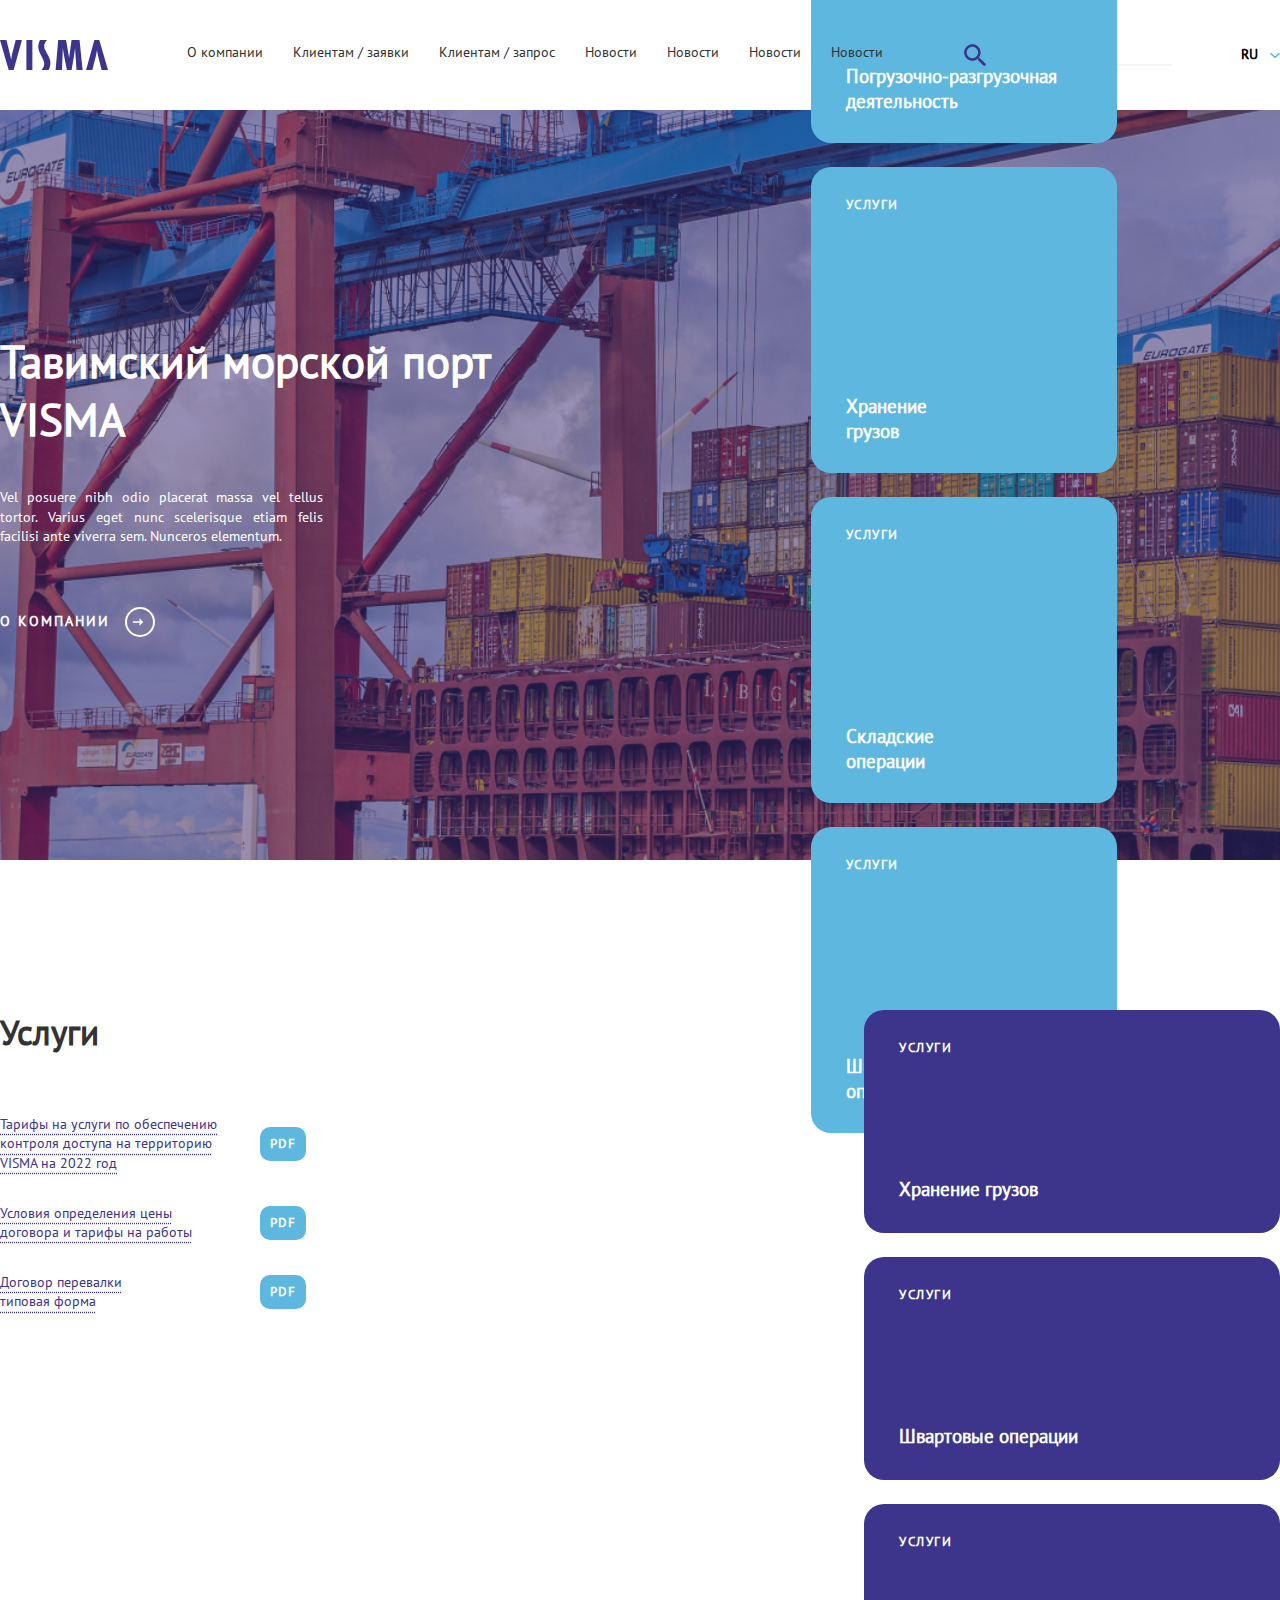
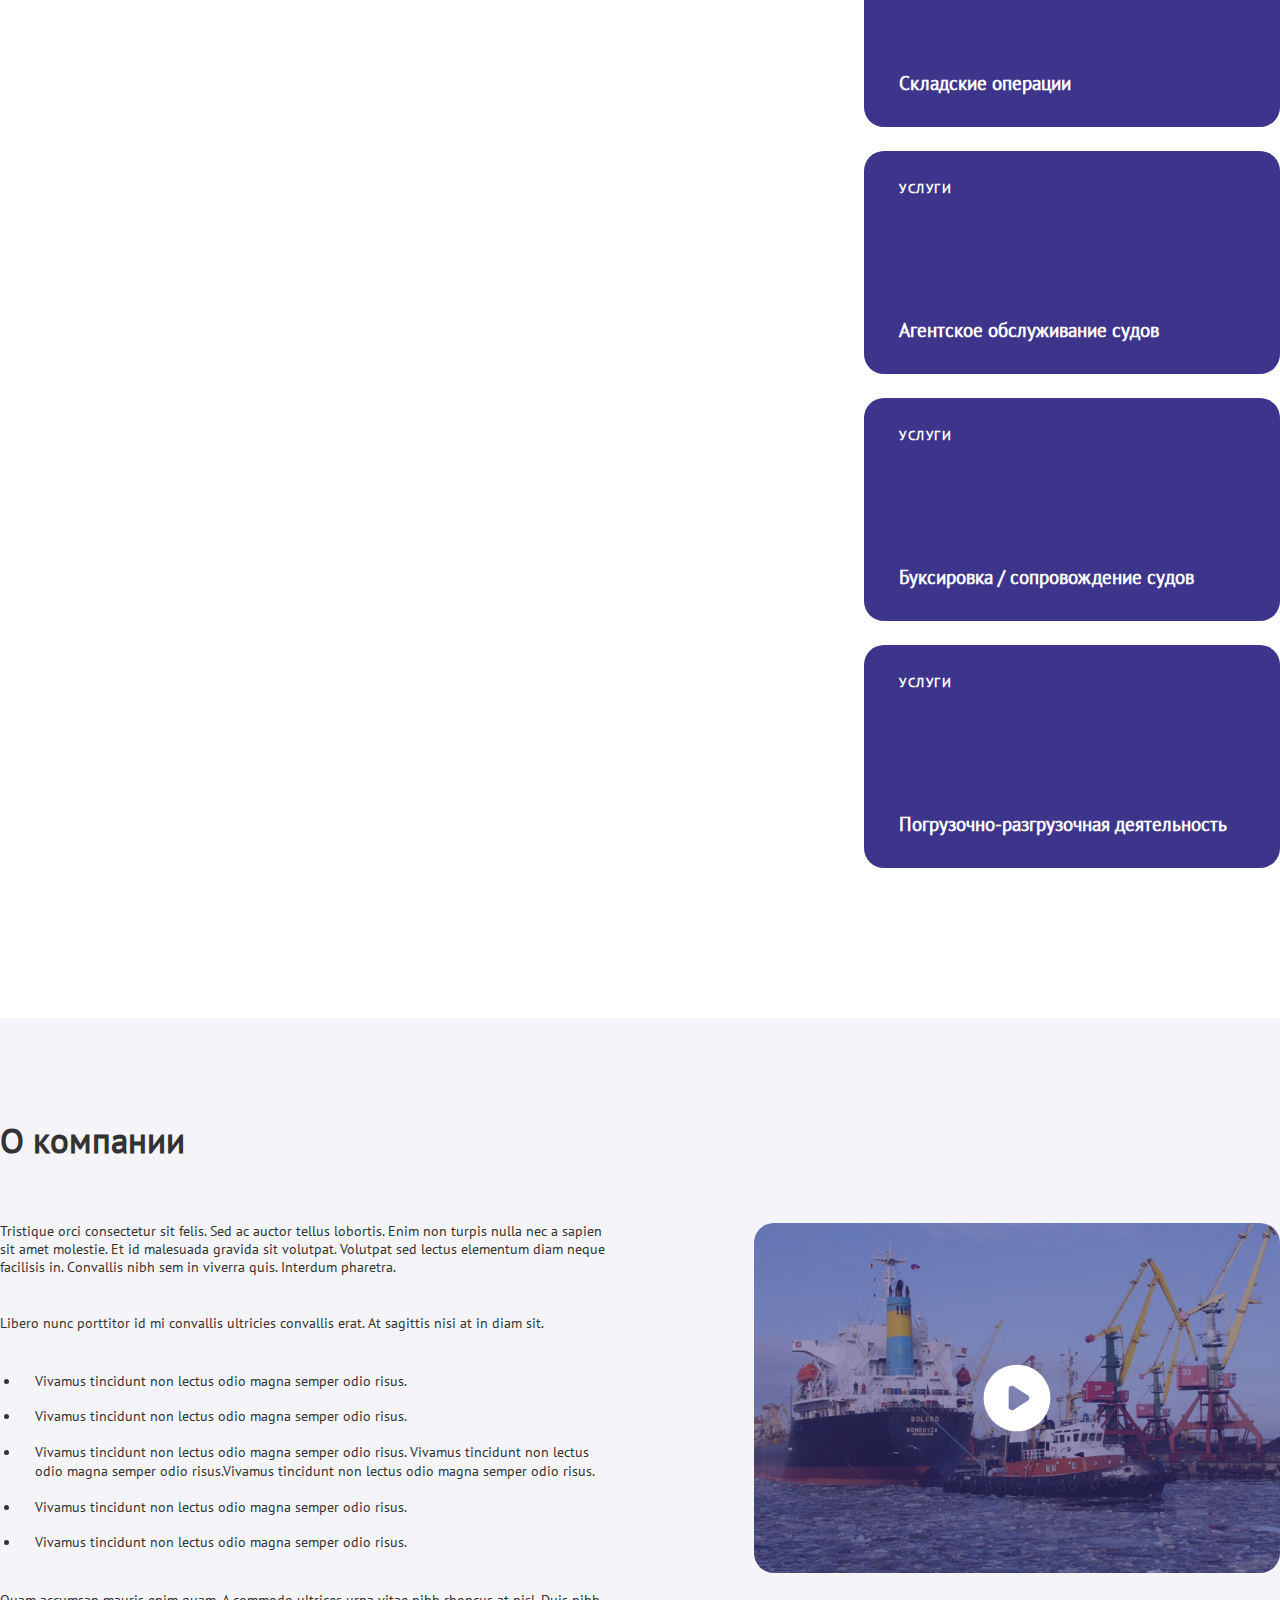
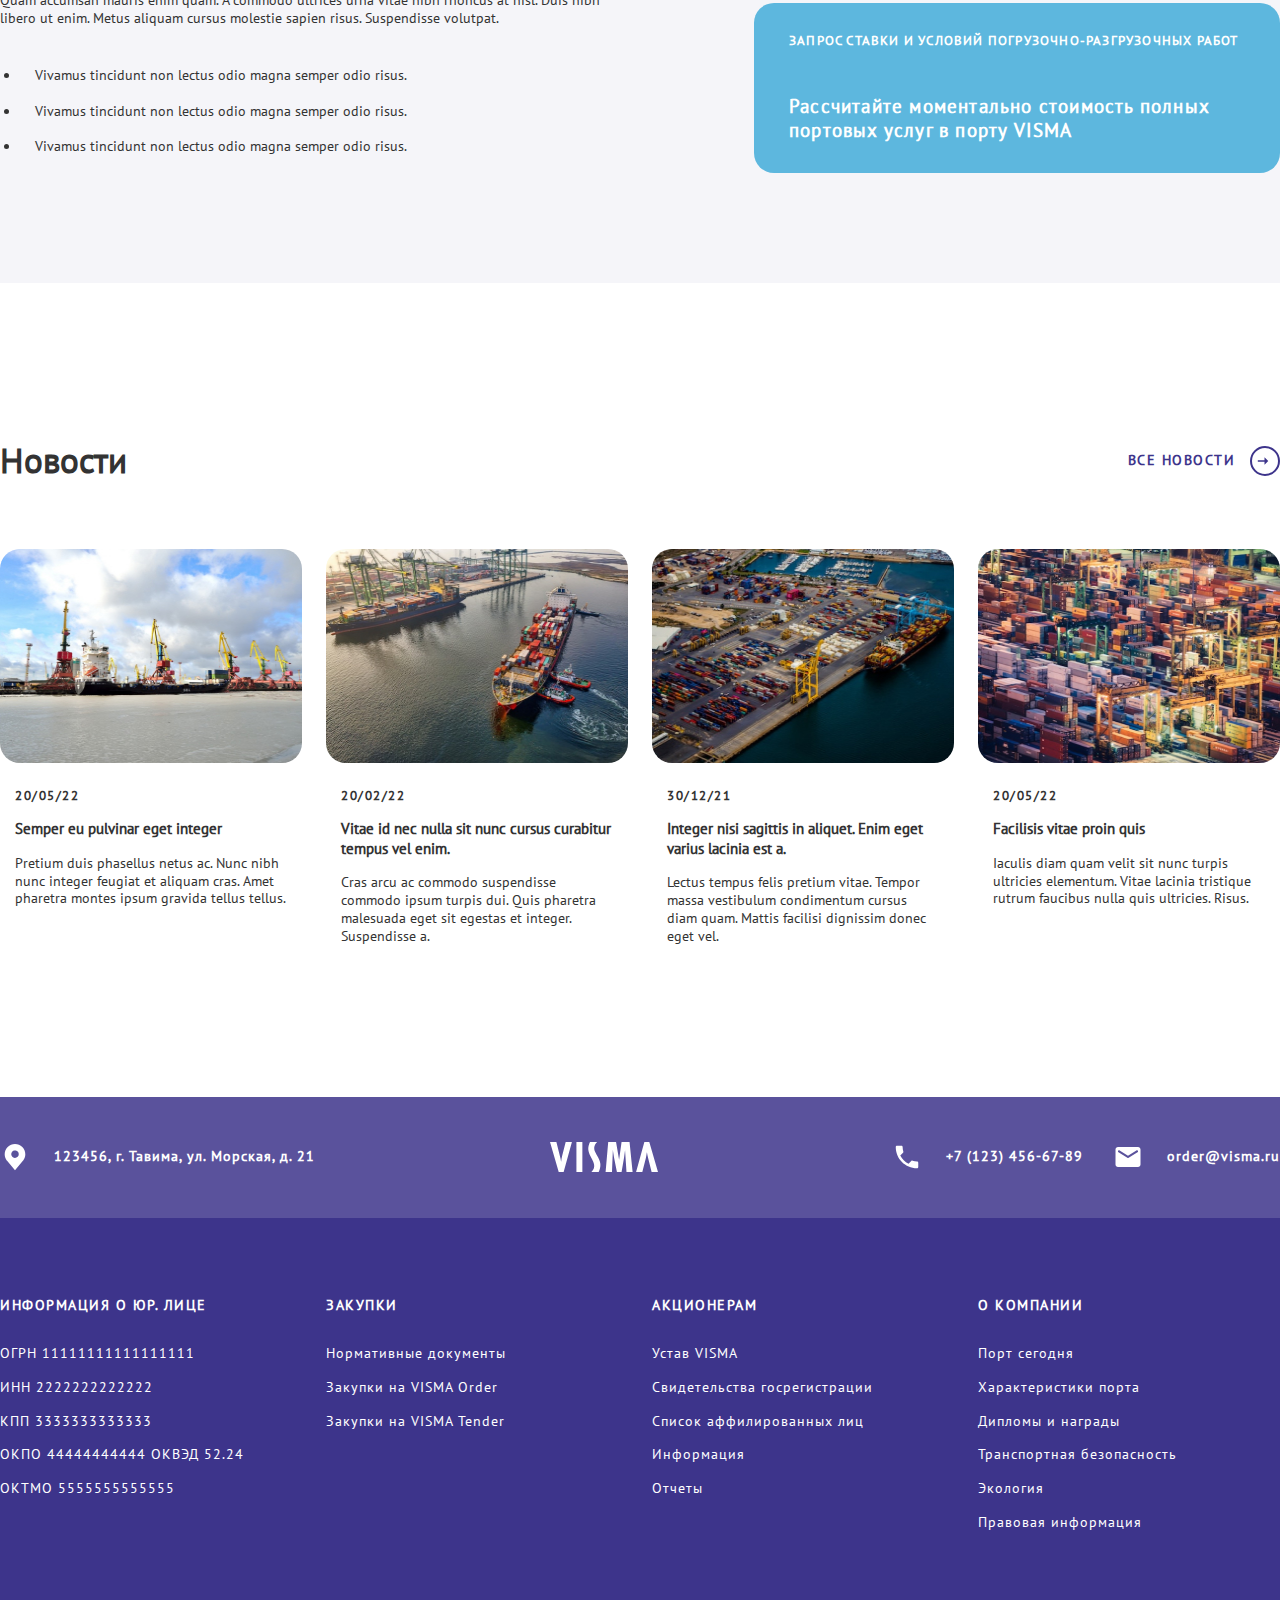
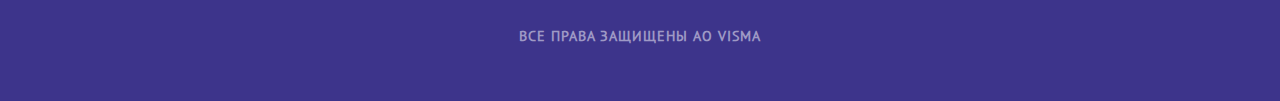
<file: index.html>
<!DOCTYPE html>
<html lang="en">
  <head>
    <meta charset="UTF-8" />
    <meta
      name="viewport"
      content="width=device-width, initial-scale=1.0 user-scalable=no maximum-scale=1.0 minimum-scale=1.0"
    />
    <link rel="stylesheet" href="./styles/styles.css" />
    <title>VISMA</title>
  </head>
  <body>
    <header class="header">
      <div class="header__inner container">
        <a href="/" class="logo">
          <img
            class="logo__image"
            src="./img/logo.svg"
            alt="VISMA"
            width="108"
            height="30"
            loading="lazy"
          />
        </a>
        <nav class="header__menu hidden-mobile">
          <ul class="header__menu-list">
            <li class="header__menu-item">
              <a href="/" class="header__menu-link">О компании</a>
            </li>
            <li class="header__menu-item">
              <a href="/news.html" class="header__menu-link">Клиентам / заявки</a>
            </li>
            <li class="header__menu-item">
              <a href="/request.html" class="header__menu-link">Клиентам / запрос</a>
            </li>
            <li class="header__menu-item">
              <a href="/" class="header__menu-link">Новости</a>
            </li>
            <li class="header__menu-item">
              <a href="/" class="header__menu-link">Новости</a>
            </li>
            <li class="header__menu-item">
              <a href="/" class="header__menu-link">Новости</a>
            </li>
            <li class="header__menu-item">
              <a href="/" class="header__menu-link">Новости</a>
            </li>
          </ul>
        </nav>
        <form class="header__glass">
          <button class="header__glass-icon" type="submit">
            <svg class="header__glass-image"
              fill="#3D348B"
              width="22"
              height="23"
              viewBox="0 0 22 23"
              xmlns="http://www.w3.org/2000/svg"
            >
              <path
                d="M15.9719 14.7301H14.971L14.6163 14.3882C15.408 13.4689 15.9867 12.386 16.3109 11.2171C16.635 10.0482 16.6966 8.82217 16.4913 7.62668C15.8959 4.10665 12.9566 1.29569 9.40913 0.865182C8.16198 0.707497 6.89525 0.837036 5.7059 1.24389C4.51654 1.65074 3.43607 2.32412 2.54717 3.2125C1.65826 4.10088 0.98449 5.18072 0.5774 6.36938C0.17031 7.55804 0.0406943 8.82402 0.198472 10.0704C0.629232 13.6158 3.44184 16.5534 6.96394 17.1485C8.16012 17.3537 9.3869 17.2921 10.5565 16.9681C11.7261 16.6442 12.8096 16.0658 13.7294 15.2745L14.0715 15.6291V16.6294L19.456 22.0107C19.9754 22.5298 20.8243 22.5298 21.3437 22.0107C21.8632 21.4916 21.8632 20.6432 21.3437 20.1241L15.9719 14.7301ZM8.37024 14.7301C5.21556 14.7301 2.66901 12.185 2.66901 9.03216C2.66901 5.87933 5.21556 3.33427 8.37024 3.33427C11.5249 3.33427 14.0715 5.87933 14.0715 9.03216C14.0715 12.185 11.5249 14.7301 8.37024 14.7301Z"
              />
            </svg>
          </button>
          <input
            class="header__glass-input"
            type="text"
            id="text"
            placeholder="Поиск"
          />
        </form>
        <select class="header__select hidden-mobile" required>
          <option value="ru">Ru</option>
          <option value="eng">Eng</option>
        </select>
        <button class="body__button-burger burger-button visible-mobile" type="button" onclick="mobileOverlay.showModal()">
          <span class="visually-hidden">Open navigation menu</span>
        </button>
      </div>
    </header>
    <main class="contant">
      <section class="info">
        <div class="menu container">
          <div class="menu__information">
            <h1 class="menu__information-name">Тавимский морской порт VISMA</h1>
            <p class="menu__information-text">
              Vel posuere nibh odio placerat massa vel tellus tortor. Varius
              eget nunc scelerisque etiam felis facilisi ante viverra sem.
              Nunceros elementum.
            </p>
            <a href="/" class="menu__information-link">
              
                о компании
              
              <svg width="30" height="30" viewBox="0 0 30 30" fill="none" xmlns="http://www.w3.org/2000/svg">
                <circle cx="15" cy="15" r="14" stroke="white" stroke-width="2"/>
                <path d="M14.5001 18.705V15.705H7.8101L7.7876 14.1975H14.5001V11.205L18.2501 14.955L14.5001 18.705Z" fill="white"/>
              </svg>
            </a>
          </div>
          <div class="menu__services">
            <ul class="menu__services-list">
              <a href="/">
                <div class="menu__services-item hover">
                  <p>Услуги</p>
                  <p1 class="menu__services-link"
                    >Погрузочно-разгрузочная деятельность</p1
                  >
                </div>
              </a>
              <a href="/">
                <div class="menu__services-item">
                  <p>Услуги</p>
                  <p1 class="menu__services-link">Хранение<br />грузов</p1>
                </div>
              </a>
              <a href="/">
                <div class="menu__services-item">
                  <p>Услуги</p>
                  <p1 class="menu__services-link">Складские<br />операции</p1>
                </div>
              </a>
              <a href="/">
                <div class="menu__services-item">
                  <p>Услуги</p>
                  <p1 class="menu__services-link">Швартовые<br />операции</p1>
                </div>
              </a>
            </ul>
          </div>
        </div>
      </section>
      <section class="service">
        <div class="catalog container indent-margin">
          <div class="catalog__condition">
            <h2 class="catalog__condition-name">Услуги</h2>
            <ul class="catalog__condition-list">
              <li class="catalog__condition-item">
                <a href="/" class="catalog__condition-link"
                  >Тарифы на услуги по обеспечению контроля доступа на
                  территорию VISMA на 2022 год</a
                >
                <button
                  class="catalog__condition-button button hover"
                  type="button"
                  title="pdf"
                >
                  <span>pdf</span>
                </button>
              </li>
              <li class="catalog__condition-item">
                <a href="/" class="catalog__condition-link"
                  >Условия определения цены <br />договора и тарифы на работы</a
                >
                <button
                  class="catalog__condition-button button"
                  type="button"
                  title="pdf"
                >
                  <span>pdf</span>
                </button>
              </li>
              <li class="catalog__condition-item">
                <a href="/" class="catalog__condition-link"
                  >Договор перевалки <br />типовая форма</a
                >
                <button
                  class="catalog__condition-button button"
                  type="button"
                  title="pdf"
                >
                  <span>pdf</span>
                </button>
              </li>
            </ul>
          </div>
          <div class="catalog__operations">
            <div class="catalog__operations-title">
              <div class="catalog__operations-list">
                <a href="/" class="catalog__operations-item">
                    Услуги
                    <span class="catalog__operations-link">Хранение грузов</span>
                </a>
                <a href="/" class="catalog__operations-item">
                    Услуги
                    <span class="catalog__operations-link">Швартовые операции</span>
                </a>
                <a href="/" class="catalog__operations-item">
                    Услуги
                    <span class="catalog__operations-link">Складские операции</span>
                </a>
                <a href="/" class="catalog__operations-item">
                    Услуги
                    <span class="catalog__operations-link">Агентское обслуживание судов</span>
                </a>
                <a href="/" class="catalog__operations-item">
                    Услуги
                    <span class="catalog__operations-link">Буксировка / сопровождение судов</span>
                </a>
                <a href="/" class="catalog__operations-item">
                    Услуги
                    <span class="catalog__operations-link">Погрузочно-разгрузочная деятельность</span>
                </a>
              </div>
            </div>
          </div>
        </div>
      </section>
      <section class="company">
        <div class="company-body container indent-padding">
          <h2 class="company-body__title">О компании</h2>
          <div class="company-body__communication">
            <div class="company-body__communication-text">
              <p class="company-body__communication-content">
                Tristique orci consectetur sit felis. Sed ac auctor tellus
                lobortis. Enim non turpis nulla nec a sapien sit amet molestie.
                Et id malesuada gravida sit volutpat. Volutpat sed lectus
                elementum diam neque facilisis in. Convallis nibh sem in viverra
                quis. Interdum pharetra.
              </p>
              <p class="company-body__communication-content">
                Libero nunc porttitor id mi convallis ultricies convallis erat.
                At sagittis nisi at in diam sit.
              </p>
              <ul class="company-body__communication-list">
                <li class="company__communication-item">
                  Vivamus tincidunt non lectus odio magna semper odio risus.
                </li>
                <li class="company__communication-item">
                  Vivamus tincidunt non lectus odio magna semper odio risus.
                </li>
                <li class="company__communication-item">
                  Vivamus tincidunt non lectus odio magna semper odio risus.
                  Vivamus tincidunt non lectus odio magna semper odio
                  risus.Vivamus tincidunt non lectus odio magna semper odio
                  risus.
                </li>
                <li class="company__communication-item">
                  Vivamus tincidunt non lectus odio magna semper odio risus.
                </li>
                <li class="company__communication-item">
                  Vivamus tincidunt non lectus odio magna semper odio risus.
                </li>
              </ul>
              <p class="company-body__communication-content">
                Quam accumsan mauris enim quam. A commodo ultrices urna vitae
                nibh rhoncus at nisl. Duis nibh libero ut enim. Metus aliquam
                cursus molestie sapien risus. Suspendisse volutpat.
              </p>
              <ul class="company-body__communication-list">
                <li class="company-body__communication-item">
                  Vivamus tincidunt non lectus odio magna semper odio risus.
                </li>
                <li class="company-body__communication-item">
                  Vivamus tincidunt non lectus odio magna semper odio risus.
                </li>
                <li class="company-body__communication-item">
                  Vivamus tincidunt non lectus odio magna semper odio risus.
                </li>
              </ul>
            </div>
          <!-- </div> -->
          <div class="company-body__services">
            <div class="company-body__services-video">
              <button class="company-body__services-button" type="button">
                <svg class="company-body__services-icon" fill="currentColor" width="80" height="80" viewBox="0 0 80 80" xmlns="http://www.w3.org/2000/svg">
                  <path fill="currentColor" d="M31.6666 31.0833V48.9167C31.6666 50.1945 32.25 51.1667 33.4166 51.8333C34.5833 52.5 35.7222 52.4444 36.8333 51.6667L50.6666 42.8333C51.7222 42.1667 52.25 41.2222 52.25 40C52.25 38.7778 51.7222 37.8333 50.6666 37.1667L36.8333 28.3333C35.7222 27.5556 34.5833 27.5 33.4166 28.1667C32.25 28.8333 31.6666 29.8056 31.6666 31.0833ZM40 73.3333C35.3888 73.3333 31.0555 72.4578 27 70.7067C22.9444 68.9578 19.4166 66.5833 16.4166 63.5833C13.4166 60.5833 11.0422 57.0556 9.29329 53C7.54218 48.9444 6.66663 44.6111 6.66663 40C6.66663 35.3889 7.54218 31.0556 9.29329 27C11.0422 22.9445 13.4166 19.4167 16.4166 16.4167C19.4166 13.4167 22.9444 11.0411 27 9.29C31.0555 7.54112 35.3888 6.66667 40 6.66667C44.6111 6.66667 48.9444 7.54112 53 9.29C57.0555 11.0411 60.5833 13.4167 63.5833 16.4167C66.5833 19.4167 68.9577 22.9445 70.7066 27C72.4577 31.0556 73.3333 35.3889 73.3333 40C73.3333 44.6111 72.4577 48.9444 70.7066 53C68.9577 57.0556 66.5833 60.5833 63.5833 63.5833C60.5833 66.5833 57.0555 68.9578 53 70.7067C48.9444 72.4578 44.6111 73.3333 40 73.3333Z"/>
                </svg>
              </button>
              <video
                src=""
                class="company-body__services-ship"
                poster="/img/ship.jpg"
              ></video>
              
            </div>
            <a href="/" class="company-body__services-item hover">
                Запрос ставки и условий погрузочно-разгрузочных работ
                <span class="company-body__services-link">
                  Рассчитайте моментально стоимость полных портовых услуг в
                  порту VISMA
                </span>
            </a>
          </div>
        </div>
        </div>
      </section>
      <section class="news">
        <div class="body news__wrapper container indent-margin">
          <div class="body__header news__header ">
              <h2 class="body__header-name news__title">Новости</h2>
              <a href="/" class="body__header-link news__link">
                <span class="body__header-text">Все новости</span> 
                <svg class="body__header-arrow" width="30" height="30" viewBox="0 0 30 30" fill="none" xmlns="http://www.w3.org/2000/svg">
                  <circle cx="15" cy="15" r="14" stroke="white" stroke-width="2"/>
                  <path d="M14.5001 18.705V15.705H7.8101L7.7876 14.1975H14.5001V11.205L18.2501 14.955L14.5001 18.705Z" fill="white"/>
                </svg>
                  
              </a>
          </div>
          <div class="body__catalog news__cards">
            <div class="body__catalog__contant news__card-item">
              <img src="/img/news/news_1.jpg" alt="port" class="body__catalog__contant-img news__card-img" width="306" height="214">
              <div class="body__catalog__contant-article">
                <time class="body__catalog__contant-date news__card-date" datetime="20/05/22">20/05/22</time>
                <h4 class="body__catalog__contant-name news__card-name">Semper eu pulvinar eget integer</h4>
                <p class="body__catalog__contant-text news__card-text">
                Pretium duis phasellus netus ac. Nunc nibh nunc integer feugiat et aliquam cras. Amet pharetra montes ipsum gravida tellus tellus.
                </p>
              </div>
            </div>
            <div class="body__catalog__contant">
              <img src="/img/news/news_2.jpg" alt="port" class="body__catalog__contant-img" width="306" height="214">
              <div class="body__catalog__contant-article">
                <time class="body__catalog__contant-date" datetime="20/02/22">20/02/22</time>
                <h4 class="body__catalog__contant-name">Vitae id nec nulla sit nunc cursus curabitur tempus vel enim.</h4>
                <p class="body__catalog__contant-text">
                Cras arcu ac commodo suspendisse commodo ipsum turpis dui. Quis pharetra malesuada eget sit egestas et integer. Suspendisse a.
                </p>
              </div>
            </div>
            <div class="body__catalog__contant">
              <img src="/img/news/news_3.jpg" alt="port" class="body__catalog__contant-img" width="306" height="214">
              <div class="body__catalog__contant-article">
                <time class="body__catalog__contant-date" datetime="30/12/21">30/12/21</time>
                <h4 class="body__catalog__contant-name">Integer nisi sagittis in aliquet. Enim eget varius lacinia est a.</h4>
                <p class="body__catalog__contant-text">
                Lectus tempus felis pretium vitae. Tempor massa vestibulum condimentum cursus diam quam. Mattis facilisi dignissim donec eget vel.
                </p>
              </div>
            </div>
            <div class="body__catalog__contant">
              <img src="/img/news/news_4.jpg" alt="port" class="body__catalog__contant-img" width="306" height="214">
              <div class="body__catalog__contant-article">
                <time class="body__catalog__contant-date" datetime="29/06/21">20/05/22</time>
                <h4 class="body__catalog__contant-name">Facilisis vitae proin quis</h4>
                <p class="body__catalog__contant-text">
                Iaculis diam quam velit sit nunc turpis ultricies elementum. Vitae lacinia tristique rutrum faucibus nulla quis ultricies. Risus.
                </p>
              </div>
            </div> 
          </div>
          
        </div>
      </section>
    </main>
    <footer class="footer">
      <div class="footer__main container">
        <div class="footer__main-inner">
          <header class="footer__header">
            <div class="footer__header-text">
              <svg class="footer__header-icon" width="30" height="30" viewBox="0 0 30 30" fill="none" xmlns="http://www.w3.org/2000/svg">
                <path d="M15 1.875C12.266 1.87823 9.6448 2.96575 7.71153 4.89902C5.77826 6.83229 4.69074 9.45344 4.68751 12.1875C4.68424 14.4218 5.41406 16.5954 6.76501 18.375C6.76501 18.375 7.04626 18.7453 7.0922 18.7987L15 28.125L22.9116 18.7941C22.9528 18.7444 23.235 18.375 23.235 18.375L23.2359 18.3722C24.5862 16.5934 25.3157 14.4207 25.3125 12.1875C25.3093 9.45344 24.2218 6.83229 22.2885 4.89902C20.3552 2.96575 17.7341 1.87823 15 1.875ZM15 15.9375C14.2583 15.9375 13.5333 15.7176 12.9166 15.3055C12.2999 14.8935 11.8193 14.3078 11.5355 13.6226C11.2516 12.9373 11.1774 12.1833 11.3221 11.4559C11.4668 10.7285 11.8239 10.0603 12.3484 9.53585C12.8728 9.0114 13.541 8.65425 14.2684 8.50955C14.9959 8.36486 15.7499 8.43912 16.4351 8.72295C17.1203 9.00678 17.706 9.48743 18.118 10.1041C18.5301 10.7208 18.75 11.4458 18.75 12.1875C18.7488 13.1817 18.3533 14.1348 17.6503 14.8378C16.9473 15.5408 15.9942 15.9363 15 15.9375Z" fill="white"/>
              </svg>
              123456, г. Тавима, ул. Морская, д. 21
            </div>
            <div class="footer__header-logo">
              <svg  viewBox="0 0 108 30" fill="none" xmlns="http://www.w3.org/2000/svg">
                <path fill-rule="evenodd" clip-rule="evenodd" d="M101.612 30L97.9839 15.5775C97.5463 13.8476 97.2569 12.1168 96.9676 10.5302H96.8214C96.5321 12.261 96.3859 13.8476 95.9504 15.7217L92.3199 30H86.0784L94.3534 0.00203037H99.2894L108 30H101.612ZM6.38674 0.00203037L10.0161 14.4236C10.5969 16.1544 10.742 17.8862 11.0324 19.4708H11.1776C11.4679 17.741 11.6131 16.0091 12.0486 14.2793L15.678 0.00203037H21.9196L13.6456 30H8.70956L0 0.00203037H6.38674ZM26.418 0.00203037H32.3703V30H26.418V0.00203037ZM66.0491 0.00203037L69.0958 17.742L71.5638 0.00203037H79.5475L82.5962 30H76.4998L75.048 8.36668L74.0318 15.7217L71.5638 30H66.9192L64.0156 15.5775L62.9994 8.94363V8.36668H62.8542L61.9832 30H55.5954L58.2096 0.00203037H66.0491ZM47.1772 0.00203037C46.161 0.723209 45.4361 2.02031 44.8554 3.31843C43.2585 6.92433 44.9996 9.80802 46.4513 12.4043C46.5975 12.6927 46.8889 13.1254 47.032 13.5582C50.3711 19.0381 51.5325 23.0757 49.2107 28.8441L48.63 29.999H41.3712C42.2423 29.2768 43.1123 28.2692 43.5478 27.1143C45.291 23.2199 43.2585 19.615 41.3712 16.0081C39.1946 11.8263 36.8707 7.50025 39.3387 1.58659C39.4849 1.00965 40.0656 0 40.0656 0H47.1772V0.00203037Z" fill="white"/>
              </svg>
            </div>
            <div class="footer__header-contacts">
              <a href="tel:+71234566789" class="footer__header-text">
                <svg class="footer__header-icon" width="30" height="30" viewBox="0 0 30 30" fill="none" xmlns="http://www.w3.org/2000/svg">
                  <path d="M8.275 13.4875C10.075 17.025 12.975 19.9125 16.5125 21.725L19.2625 18.975C19.6 18.6375 20.1 18.525 20.5375 18.675C21.9375 19.1375 23.45 19.3875 25 19.3875C25.6875 19.3875 26.25 19.95 26.25 20.6375V25C26.25 25.6875 25.6875 26.25 25 26.25C13.2625 26.25 3.75 16.7375 3.75 5C3.75 4.3125 4.3125 3.75 5 3.75H9.375C10.0625 3.75 10.625 4.3125 10.625 5C10.625 6.5625 10.875 8.0625 11.3375 9.4625C11.475 9.9 11.375 10.3875 11.025 10.7375L8.275 13.4875Z" fill="white"/>
                </svg>
                +7 (123) 456-67-89
              </a>
              <a href="mailto:order@visma.ru" class="footer__header-text">
                <svg class="footer__header-icon" width="30" height="30" viewBox="0 0 30 30" fill="none" xmlns="http://www.w3.org/2000/svg">
                  <path d="M25 5H5C3.625 5 2.5125 6.125 2.5125 7.5L2.5 22.5C2.5 23.875 3.625 25 5 25H25C26.375 25 27.5 23.875 27.5 22.5V7.5C27.5 6.125 26.375 5 25 5ZM24.5 10.3125L15.6625 15.8375C15.2625 16.0875 14.7375 16.0875 14.3375 15.8375L5.5 10.3125C5.37466 10.2421 5.2649 10.1471 5.17736 10.0331C5.08982 9.91906 5.02633 9.78847 4.99072 9.64921C4.95511 9.50995 4.94813 9.36492 4.9702 9.22288C4.99226 9.08085 5.04292 8.94477 5.1191 8.82288C5.19528 8.70099 5.29541 8.59582 5.41341 8.51374C5.53141 8.43167 5.66484 8.37439 5.80562 8.34537C5.9464 8.31636 6.0916 8.31621 6.23244 8.34494C6.37328 8.37366 6.50683 8.43067 6.625 8.5125L15 13.75L23.375 8.5125C23.4932 8.43067 23.6267 8.37366 23.7676 8.34494C23.9084 8.31621 24.0536 8.31636 24.1944 8.34537C24.3352 8.37439 24.4686 8.43167 24.5866 8.51374C24.7046 8.59582 24.8047 8.70099 24.8809 8.82288C24.9571 8.94477 25.0077 9.08085 25.0298 9.22288C25.0519 9.36492 25.0449 9.50995 25.0093 9.64921C24.9737 9.78847 24.9102 9.91906 24.8226 10.0331C24.7351 10.1471 24.6253 10.2421 24.5 10.3125Z" fill="white"/>
                </svg>
                order@visma.ru
              </a>
            </div>
            
          </header>
          <div class="footer__body">
            <div class="body">
              <div class="body__card">
                <p class="body__card-title">информация о юр. лице</p>
                <ul class="body__card-list">
                  <li class="body_card-item">ОГРН 11111111111111111</li>
                  <li class="body_card-item">ИНН 2222222222222</li>
                  <li class="body_card-item">КПП 3333333333333</li>
                  <li class="body_card-item">ОКПО 44444444444 ОКВЭД 52.24</li>
                  <li class="body_card-item">ОКТМО 5555555555555</li>
                </ul>
              </div>
              <div class="body__card">
                <p class="body__card-title">Закупки</p>
                <ul class="body__card-list">
                  <li class="body_card-item">Нормативные документы</li>
                  <li class="body_card-item">Закупки на VISMA Order</li>
                  <li class="body_card-item">Закупки на VISMA Tender</li>
                </ul>
              </div>
              <div class="body__card">
                <p class="body__card-title">акционерам</p>
              <ul class="body__card-list">
                <li class="body_card-item">Устав VISMA</li>
                <li class="body_card-item">Свидетельства госрегистрации</li>
                <li class="body_card-item">Список аффилированных лиц</li>
                <li class="body_card-item">Информация</li>
                <li class="body_card-item">Отчеты</li>
              </ul>
              </div>
              <div class="body__card">
                <p class="body__card-title">о компании</p>
              <ul class="body__card-list">
                <li class="body_card-item">Порт сегодня</li>
                <li class="body_card-item">Характеристики порта</li>
                <li class="body_card-item">Дипломы и награды</li>
                <li class="body_card-item">Транспортная безопасность</li>
                <li class="body_card-item">Экология</li>
                <li class="body_card-item">Правовая информация</li>
              </ul>
              </div>
            </div>
          </div>
          <div class="footer__copyright">
            <p class="footer__copyright-text">
              все права защищены АО VISMA
            </p>
          </div>

        </div>
      </div>
    </footer>
    <dialog class="mobile-overlay visible-mobile" id="mobileOverlay">
      <form class="mobile-overlay__close-button-wrapper" method="dialog">
        <button class="mobile-overlay__close-button cross-button" type="submit">
          <span class="visually-hidden">Close navigation menu</span>
        </button>
      </form>
      <div class="mobile-overlay__body">
        <ul class="mobile-overlay__list">
          <li class="mobile-overlay__item">
            <a href="/" class="mobile-overlay__link">О компании</a>
          </li>
          <li class="mobile-overlay__item">
            <a href="/news.html" class="mobile-overlay__link">Клиентам / заявки</a>
          </li>
          <li class="mobile-overlay__item">
            <a href="/request.html" class="mobile-overlay__link">Клиентам / запрос</a>
          </li>
          <li class="mobile-overlay__item">
            <a href="/" class="mobile-overlay__link">Новости</a>
          </li>
          <li class="mobile-overlay__item">
            <a href="/" class="mobile-overlay__link">Новости</a>
          </li>
          <li class="mobile-overlay__item">
            <a href="/" class="mobile-overlay__link">Новости</a>
          </li>
          <li class="mobile-overlay__item">
            <a href="/" class="mobile-overlay__link">Новости</a>
          </li>
        </ul>
      </div>
    </dialog>
  </body>
</html>
</file>
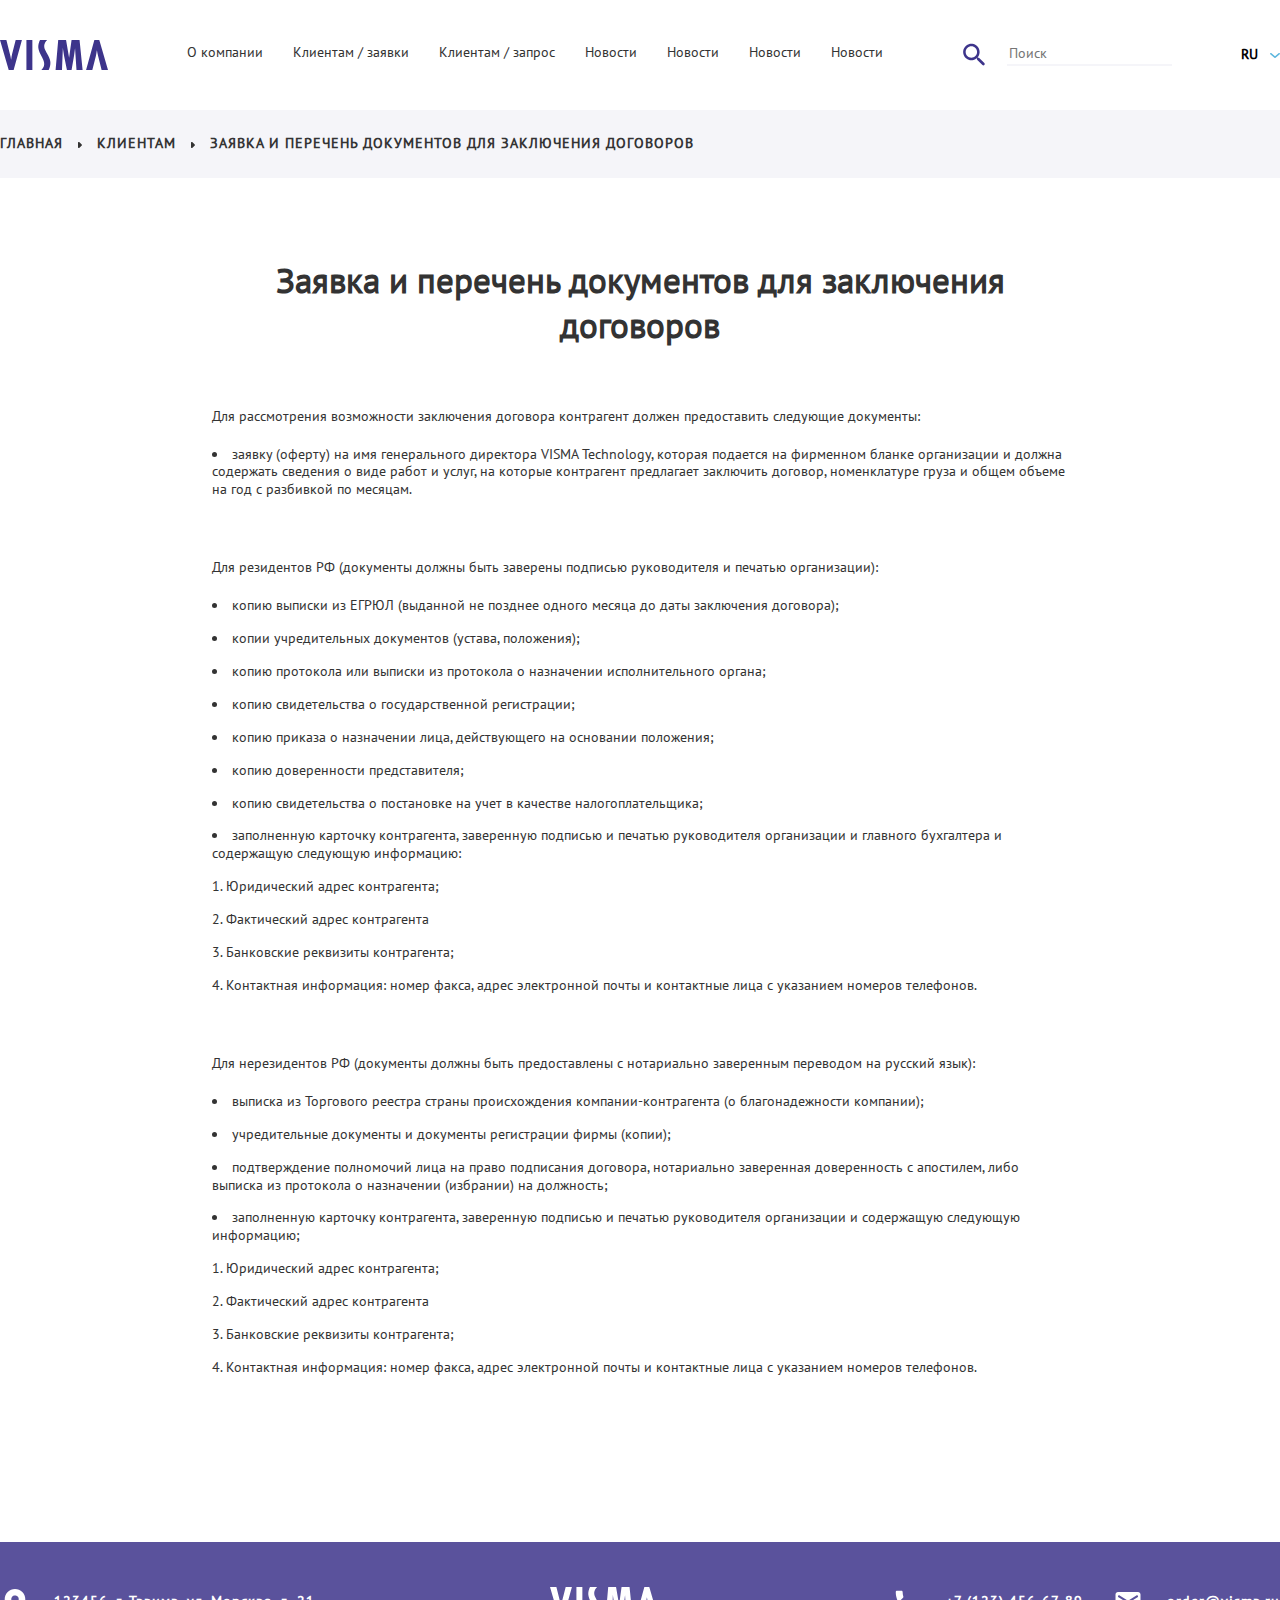
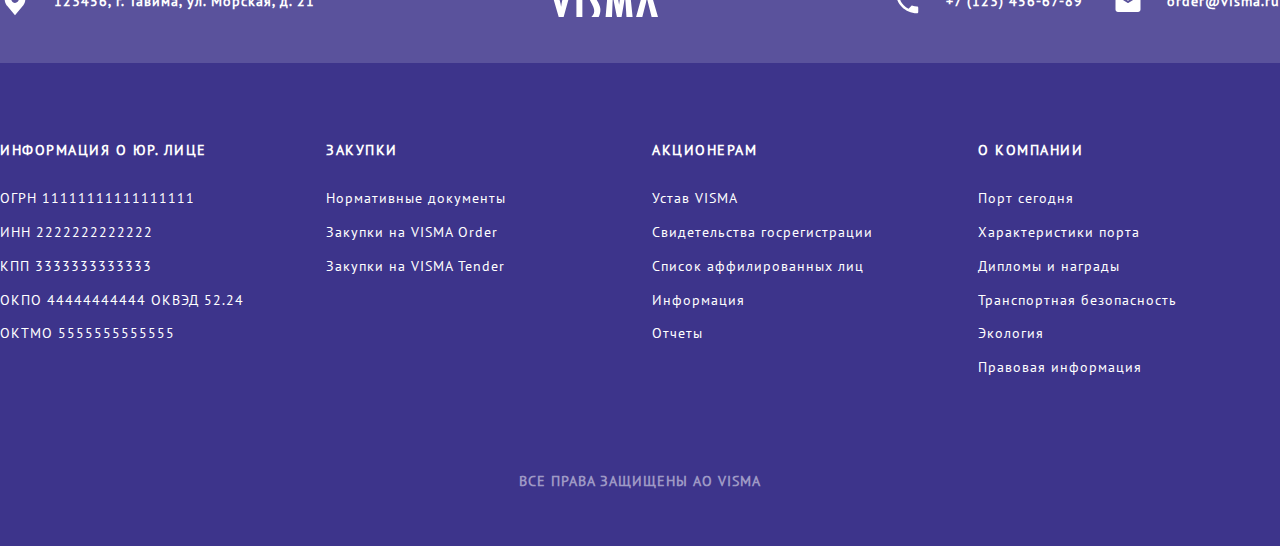
<file: news.html>
<!DOCTYPE html>
<html lang="en">
    <head>
        <meta charset="UTF-8" />
        <meta
        name="viewport"
        content="width=device-width, initial-scale=1.0 user-scalable=no maximum-scale=1.0 minimum-scale=1.0"/>
        <link rel="stylesheet" href="./styles/styles-2.css" />
        <title>VISMA</title>
    </head>
    <body>
      <header class="header">
        <div class="header__inner container">
          <a href="/" class="logo">
            <img
              class="logo__image"
              src="./img/logo.svg"
              alt="VISMA"
              width="108"
              height="30"
              loading="lazy"
            />
          </a>
          <nav class="header__menu hidden-mobile">
            <ul class="header__menu-list">
              <li class="header__menu-item">
                <a href="/" class="header__menu-link">О компании</a>
              </li>
              <li class="header__menu-item">
                <a href="/news.html" class="header__menu-link">Клиентам / заявки</a>
              </li>
              <li class="header__menu-item">
                <a href="/request.html" class="header__menu-link">Клиентам / запрос</a>
              </li>
              <li class="header__menu-item">
                <a href="/" class="header__menu-link">Новости</a>
              </li>
              <li class="header__menu-item">
                <a href="/" class="header__menu-link">Новости</a>
              </li>
              <li class="header__menu-item">
                <a href="/" class="header__menu-link">Новости</a>
              </li>
              <li class="header__menu-item">
                <a href="/" class="header__menu-link">Новости</a>
              </li>
            </ul>
          </nav>
          <div class="header__glass">
            <div class="header__glass-icon">
              <svg
                fill="#3D348B"
                width="22"
                height="23"
                viewBox="0 0 22 23"
                xmlns="http://www.w3.org/2000/svg"
              >
                <path
                  d="M15.9719 14.7301H14.971L14.6163 14.3882C15.408 13.4689 15.9867 12.386 16.3109 11.2171C16.635 10.0482 16.6966 8.82217 16.4913 7.62668C15.8959 4.10665 12.9566 1.29569 9.40913 0.865182C8.16198 0.707497 6.89525 0.837036 5.7059 1.24389C4.51654 1.65074 3.43607 2.32412 2.54717 3.2125C1.65826 4.10088 0.98449 5.18072 0.5774 6.36938C0.17031 7.55804 0.0406943 8.82402 0.198472 10.0704C0.629232 13.6158 3.44184 16.5534 6.96394 17.1485C8.16012 17.3537 9.3869 17.2921 10.5565 16.9681C11.7261 16.6442 12.8096 16.0658 13.7294 15.2745L14.0715 15.6291V16.6294L19.456 22.0107C19.9754 22.5298 20.8243 22.5298 21.3437 22.0107C21.8632 21.4916 21.8632 20.6432 21.3437 20.1241L15.9719 14.7301ZM8.37024 14.7301C5.21556 14.7301 2.66901 12.185 2.66901 9.03216C2.66901 5.87933 5.21556 3.33427 8.37024 3.33427C11.5249 3.33427 14.0715 5.87933 14.0715 9.03216C14.0715 12.185 11.5249 14.7301 8.37024 14.7301Z"
                />
              </svg>
            </div>
            <input
              class="header__glass-input"
              type="text"
              id="text"
              placeholder="Поиск"
            />
          </div>
          <select class="header__select hidden-mobile" required>
            <option value="ru">Ru</option>
            <option value="eng">Eng</option>
          </select>
          <button class="body__button-burger burger-button visible-mobile" type="button" onclick="mobileOverlay.showModal()">
            <span class="visually-hidden">Open navigation menu</span>
          </button>
        </div>
      </header>
        <main class="content">
            <section class="content__menu">
                <div class="content__menu-list container">
                    <div class="content__menu-item">
                        <a href="/" class="content__menu-link">Главная</a>
                    </div>
                    <div class="content__menu-icon">
                        <svg width="4" height="6" viewBox="0 0 4 6" fill="none" xmlns="http://www.w3.org/2000/svg">
                            <path d="M1.47826 5.74563L3.73913 3.58241C3.82609 3.49921 3.8913 3.40907 3.93478 3.312C3.97826 3.21494 4 3.11093 4 3C4 2.88907 3.97826 2.78506 3.93478 2.688C3.8913 2.59093 3.82609 2.50079 3.73913 2.41759L1.47826 0.254366C1.2029 -0.00910369 0.887826 -0.067899 0.533043 0.0779801C0.177681 0.223305 0 0.483169 0 0.857574V5.14243C0 5.51683 0.177681 5.7767 0.533043 5.92202C0.887826 6.0679 1.2029 6.0091 1.47826 5.74563Z" fill="#333333"/>
                        </svg>
                    </div>
                    <div class="content__menu-item">
                        <a href="/" class="content__menu-link">Клиентам</a>
                    </div>
                    <div class="content__menu-icon">
                        <svg width="4" height="6" viewBox="0 0 4 6" fill="none" xmlns="http://www.w3.org/2000/svg">
                            <path d="M1.47826 5.74563L3.73913 3.58241C3.82609 3.49921 3.8913 3.40907 3.93478 3.312C3.97826 3.21494 4 3.11093 4 3C4 2.88907 3.97826 2.78506 3.93478 2.688C3.8913 2.59093 3.82609 2.50079 3.73913 2.41759L1.47826 0.254366C1.2029 -0.00910369 0.887826 -0.067899 0.533043 0.0779801C0.177681 0.223305 0 0.483169 0 0.857574V5.14243C0 5.51683 0.177681 5.7767 0.533043 5.92202C0.887826 6.0679 1.2029 6.0091 1.47826 5.74563Z" fill="#333333"/>
                        </svg>
                    </div>
                    <div class="content__menu-item">
                        <a href="/" class="content__menu-link">Заявка и перечень документов для заключения договоров</a>
                    </div>
                </div>
            </section>
            <section class="content__news">
              <div class="content__news-body container">
                <div class="content__news-title">
                  <h2 class="content__news-name">Заявка и перечень документов для заключения договоров</h2>
                </div>
                <div class="content__news-page">
                  <p class="content__news-text">Для рассмотрения возможности заключения договора контрагент должен предоставить следующие документы:</p>
                  <ul class="content__news-point">
                    <li class="content__news-item">заявку (оферту) на имя генерального директора VISMA Technology, которая подается на фирменном бланке организации и должна содержать сведения о виде работ и услуг, 
                      на которые контрагент предлагает заключить договор, номенклатуре груза и общем объеме на год с разбивкой по месяцам.
                    </li>
                  </ul>
                  <p class="content__news-text">Для резидентов РФ (документы должны быть заверены подписью руководителя и печатью организации):</p>
                  <ul class="content__news-point">
                    <li class="content__news-item">копию выписки из ЕГРЮЛ (выданной не позднее одного месяца до даты заключения договора);</li>
                    <li class="content__news-item">копии учредительных документов (устава, положения);</li>
                    <li class="content__news-item">копию протокола или выписки из протокола о назначении исполнительного органа;</li>
                    <li class="content__news-item">копию свидетельства о государственной регистрации;</li>
                    <li class="content__news-item">копию приказа о назначении лица, действующего на основании положения;</li>
                    <li class="content__news-item">копию доверенности представителя;</li>
                    <li class="content__news-item">копию свидетельства о постановке на учет в качестве налогоплательщика;</li>
                    <li class="content__news-item">заполненную карточку контрагента, заверенную подписью и печатью руководителя организации и главного бухгалтера и содержащую следующую информацию:</li>
                  </ul>
                  <ul class="content__news-number">
                    <li class="content__news-item">Юридический адрес контрагента;</li>
                    <li class="content__news-item">Фактический адрес контрагента</li>
                    <li class="content__news-item">Банковские реквизиты контрагента;</li>
                    <li class="content__news-item">Контактная информация: номер факса, адрес электронной почты и контактные лица с указанием номеров телефонов.</li>
                  </ul>
                  <p class="content__news-text">Для нерезидентов РФ (документы должны быть предоставлены с нотариально заверенным переводом на русский язык):</p>
                  <ul class="content__news-point">
                    <li class="content__news-item">выписка из Торгового реестра страны происхождения компании-контрагента (о благонадежности компании);</li>
                    <li class="content__news-item">учредительные документы и документы регистрации фирмы (копии);</li>
                    <li class="content__news-item">подтверждение полномочий лица на право подписания договора, нотариально заверенная доверенность с апостилем, либо выписка из протокола о назначении (избрании) на должность;</li>
                    <li class="content__news-item">заполненную карточку контрагента, заверенную подписью и печатью руководителя организации и содержащую следующую информацию;</li>
                  </ul>
                  <ul class="content__news-number">
                    <li class="content__news-item">Юридический адрес контрагента;</li>
                    <li class="content__news-item">Фактический адрес контрагента</li>
                    <li class="content__news-item">Банковские реквизиты контрагента;</li>
                    <li class="content__news-item">Контактная информация: номер факса, адрес электронной почты и контактные лица с указанием номеров телефонов.</li>
                  </ul>
                </div>
                
              </div>
            </section>
        </main>
        <footer class="footer">
          <div class="footer__main container indent">
            <div class="footer__main-inner">
              <header class="footer__header">
                <div class="footer__header-text">
                  <svg class="footer__header-icon" width="30" height="30" viewBox="0 0 30 30" fill="none" xmlns="http://www.w3.org/2000/svg">
                    <path d="M15 1.875C12.266 1.87823 9.6448 2.96575 7.71153 4.89902C5.77826 6.83229 4.69074 9.45344 4.68751 12.1875C4.68424 14.4218 5.41406 16.5954 6.76501 18.375C6.76501 18.375 7.04626 18.7453 7.0922 18.7987L15 28.125L22.9116 18.7941C22.9528 18.7444 23.235 18.375 23.235 18.375L23.2359 18.3722C24.5862 16.5934 25.3157 14.4207 25.3125 12.1875C25.3093 9.45344 24.2218 6.83229 22.2885 4.89902C20.3552 2.96575 17.7341 1.87823 15 1.875ZM15 15.9375C14.2583 15.9375 13.5333 15.7176 12.9166 15.3055C12.2999 14.8935 11.8193 14.3078 11.5355 13.6226C11.2516 12.9373 11.1774 12.1833 11.3221 11.4559C11.4668 10.7285 11.8239 10.0603 12.3484 9.53585C12.8728 9.0114 13.541 8.65425 14.2684 8.50955C14.9959 8.36486 15.7499 8.43912 16.4351 8.72295C17.1203 9.00678 17.706 9.48743 18.118 10.1041C18.5301 10.7208 18.75 11.4458 18.75 12.1875C18.7488 13.1817 18.3533 14.1348 17.6503 14.8378C16.9473 15.5408 15.9942 15.9363 15 15.9375Z" fill="white"/>
                  </svg>
                  123456, г. Тавима, ул. Морская, д. 21
                </div>
                <div class="footer__header-logo">
                  <svg  viewBox="0 0 108 30" fill="none" xmlns="http://www.w3.org/2000/svg">
                    <path fill-rule="evenodd" clip-rule="evenodd" d="M101.612 30L97.9839 15.5775C97.5463 13.8476 97.2569 12.1168 96.9676 10.5302H96.8214C96.5321 12.261 96.3859 13.8476 95.9504 15.7217L92.3199 30H86.0784L94.3534 0.00203037H99.2894L108 30H101.612ZM6.38674 0.00203037L10.0161 14.4236C10.5969 16.1544 10.742 17.8862 11.0324 19.4708H11.1776C11.4679 17.741 11.6131 16.0091 12.0486 14.2793L15.678 0.00203037H21.9196L13.6456 30H8.70956L0 0.00203037H6.38674ZM26.418 0.00203037H32.3703V30H26.418V0.00203037ZM66.0491 0.00203037L69.0958 17.742L71.5638 0.00203037H79.5475L82.5962 30H76.4998L75.048 8.36668L74.0318 15.7217L71.5638 30H66.9192L64.0156 15.5775L62.9994 8.94363V8.36668H62.8542L61.9832 30H55.5954L58.2096 0.00203037H66.0491ZM47.1772 0.00203037C46.161 0.723209 45.4361 2.02031 44.8554 3.31843C43.2585 6.92433 44.9996 9.80802 46.4513 12.4043C46.5975 12.6927 46.8889 13.1254 47.032 13.5582C50.3711 19.0381 51.5325 23.0757 49.2107 28.8441L48.63 29.999H41.3712C42.2423 29.2768 43.1123 28.2692 43.5478 27.1143C45.291 23.2199 43.2585 19.615 41.3712 16.0081C39.1946 11.8263 36.8707 7.50025 39.3387 1.58659C39.4849 1.00965 40.0656 0 40.0656 0H47.1772V0.00203037Z" fill="white"/>
                  </svg>
                </div>
                <div class="footer__header-contacts">
                  <a href="tel:+71234566789" class="footer__header-text">
                    <svg class="footer__header-icon" width="30" height="30" viewBox="0 0 30 30" fill="none" xmlns="http://www.w3.org/2000/svg">
                      <path d="M8.275 13.4875C10.075 17.025 12.975 19.9125 16.5125 21.725L19.2625 18.975C19.6 18.6375 20.1 18.525 20.5375 18.675C21.9375 19.1375 23.45 19.3875 25 19.3875C25.6875 19.3875 26.25 19.95 26.25 20.6375V25C26.25 25.6875 25.6875 26.25 25 26.25C13.2625 26.25 3.75 16.7375 3.75 5C3.75 4.3125 4.3125 3.75 5 3.75H9.375C10.0625 3.75 10.625 4.3125 10.625 5C10.625 6.5625 10.875 8.0625 11.3375 9.4625C11.475 9.9 11.375 10.3875 11.025 10.7375L8.275 13.4875Z" fill="white"/>
                    </svg>
                    +7 (123) 456-67-89
                  </a>
                  <a href="mailto:order@visma.ru" class="footer__header-text">
                    <svg class="footer__header-icon" width="30" height="30" viewBox="0 0 30 30" fill="none" xmlns="http://www.w3.org/2000/svg">
                      <path d="M25 5H5C3.625 5 2.5125 6.125 2.5125 7.5L2.5 22.5C2.5 23.875 3.625 25 5 25H25C26.375 25 27.5 23.875 27.5 22.5V7.5C27.5 6.125 26.375 5 25 5ZM24.5 10.3125L15.6625 15.8375C15.2625 16.0875 14.7375 16.0875 14.3375 15.8375L5.5 10.3125C5.37466 10.2421 5.2649 10.1471 5.17736 10.0331C5.08982 9.91906 5.02633 9.78847 4.99072 9.64921C4.95511 9.50995 4.94813 9.36492 4.9702 9.22288C4.99226 9.08085 5.04292 8.94477 5.1191 8.82288C5.19528 8.70099 5.29541 8.59582 5.41341 8.51374C5.53141 8.43167 5.66484 8.37439 5.80562 8.34537C5.9464 8.31636 6.0916 8.31621 6.23244 8.34494C6.37328 8.37366 6.50683 8.43067 6.625 8.5125L15 13.75L23.375 8.5125C23.4932 8.43067 23.6267 8.37366 23.7676 8.34494C23.9084 8.31621 24.0536 8.31636 24.1944 8.34537C24.3352 8.37439 24.4686 8.43167 24.5866 8.51374C24.7046 8.59582 24.8047 8.70099 24.8809 8.82288C24.9571 8.94477 25.0077 9.08085 25.0298 9.22288C25.0519 9.36492 25.0449 9.50995 25.0093 9.64921C24.9737 9.78847 24.9102 9.91906 24.8226 10.0331C24.7351 10.1471 24.6253 10.2421 24.5 10.3125Z" fill="white"/>
                    </svg>
                    order@visma.ru
                  </a>
                </div>
                
              </header>
              <div class="footer__body">
                <div class="body">
                  <div class="body__card">
                    <p class="body__card-title">информация о юр. лице</p>
                    <ul class="body__card-list">
                      <li class="body_card-item">ОГРН 11111111111111111</li>
                      <li class="body_card-item">ИНН 2222222222222</li>
                      <li class="body_card-item">КПП 3333333333333</li>
                      <li class="body_card-item">ОКПО 44444444444 ОКВЭД 52.24</li>
                      <li class="body_card-item">ОКТМО 5555555555555</li>
                    </ul>
                  </div>
                  <div class="body__card">
                    <p class="body__card-title">Закупки</p>
                    <ul class="body__card-list">
                      <li class="body_card-item">Нормативные документы</li>
                      <li class="body_card-item">Закупки на VISMA Order</li>
                      <li class="body_card-item">Закупки на VISMA Tender</li>
                    </ul>
                  </div>
                  <div class="body__card">
                    <p class="body__card-title">акционерам</p>
                  <ul class="body__card-list">
                    <li class="body_card-item">Устав VISMA</li>
                    <li class="body_card-item">Свидетельства госрегистрации</li>
                    <li class="body_card-item">Список аффилированных лиц</li>
                    <li class="body_card-item">Информация</li>
                    <li class="body_card-item">Отчеты</li>
                  </ul>
                  </div>
                  <div class="body__card">
                    <p class="body__card-title">о компании</p>
                  <ul class="body__card-list">
                    <li class="body_card-item">Порт сегодня</li>
                    <li class="body_card-item">Характеристики порта</li>
                    <li class="body_card-item">Дипломы и награды</li>
                    <li class="body_card-item">Транспортная безопасность</li>
                    <li class="body_card-item">Экология</li>
                    <li class="body_card-item">Правовая информация</li>
                  </ul>
                  </div>
                </div>
              </div>
              <div class="footer__copyright">
                <p class="footer__copyright-text">
                  все права защищены АО VISMA
                </p>
              </div>
    
            </div>
          </div>
        </footer>
        <dialog class="mobile-overlay visible-mobile" id="mobileOverlay">
          <form class="mobile-overlay__close-button-wrapper" method="dialog">
            <button class="mobile-overlay__close-button cross-button" type="submit">
              <span class="visually-hidden">Close navigation menu</span>
            </button>
          </form>
          <div class="mobile-overlay__body">
            <ul class="mobile-overlay__list">
              <li class="mobile-overlay__item">
                <a href="/" class="mobile-overlay__link">О компании</a>
              </li>
              <li class="mobile-overlay__item">
                <a href="/news.html" class="mobile-overlay__link">Клиентам / заявки</a>
              </li>
              <li class="mobile-overlay__item">
                <a href="/request.html" class="mobile-overlay__link">Клиентам / запрос</a>
              </li>
              <li class="mobile-overlay__item">
                <a href="/" class="mobile-overlay__link">Новости</a>
              </li>
              <li class="mobile-overlay__item">
                <a href="/" class="mobile-overlay__link">Новости</a>
              </li>
              <li class="mobile-overlay__item">
                <a href="/" class="mobile-overlay__link">Новости</a>
              </li>
              <li class="mobile-overlay__item">
                <a href="/" class="mobile-overlay__link">Новости</a>
              </li>
            </ul>
          </div>
        </dialog>
    </body>
</html>
</file>
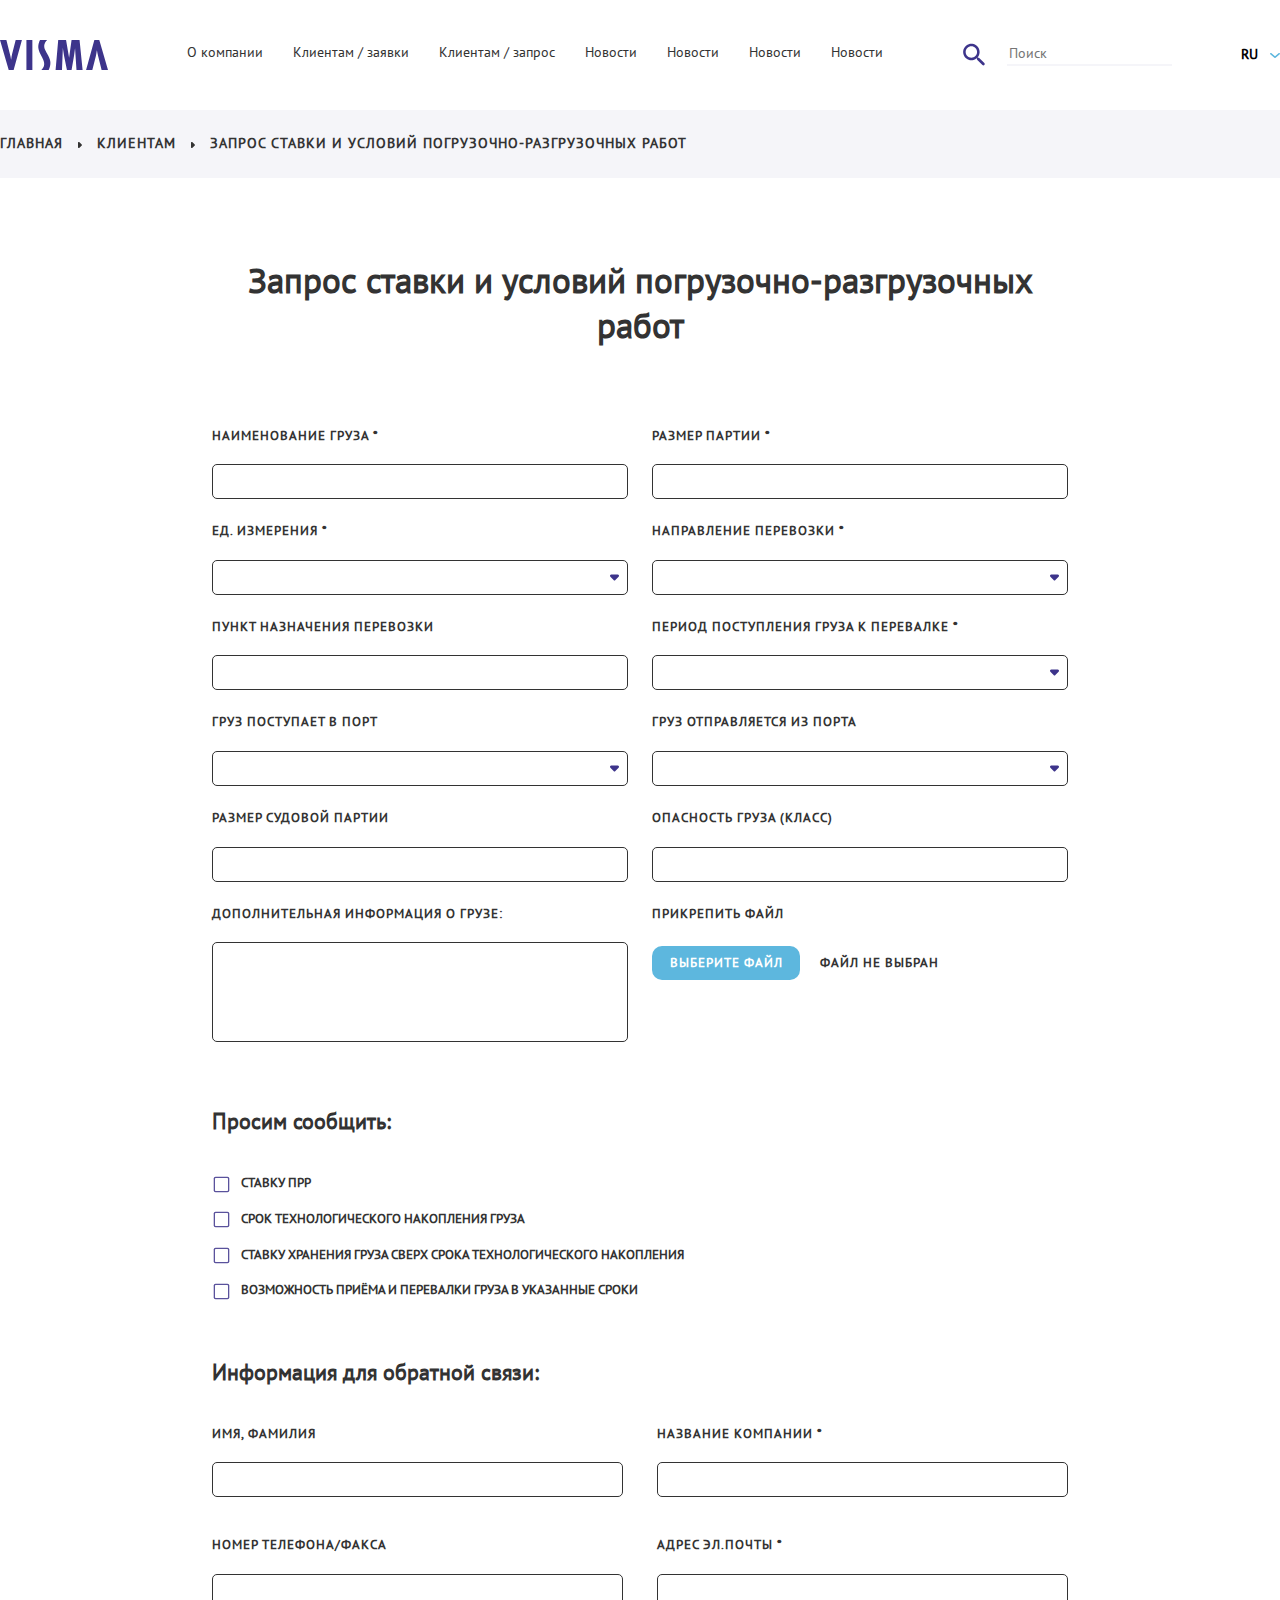
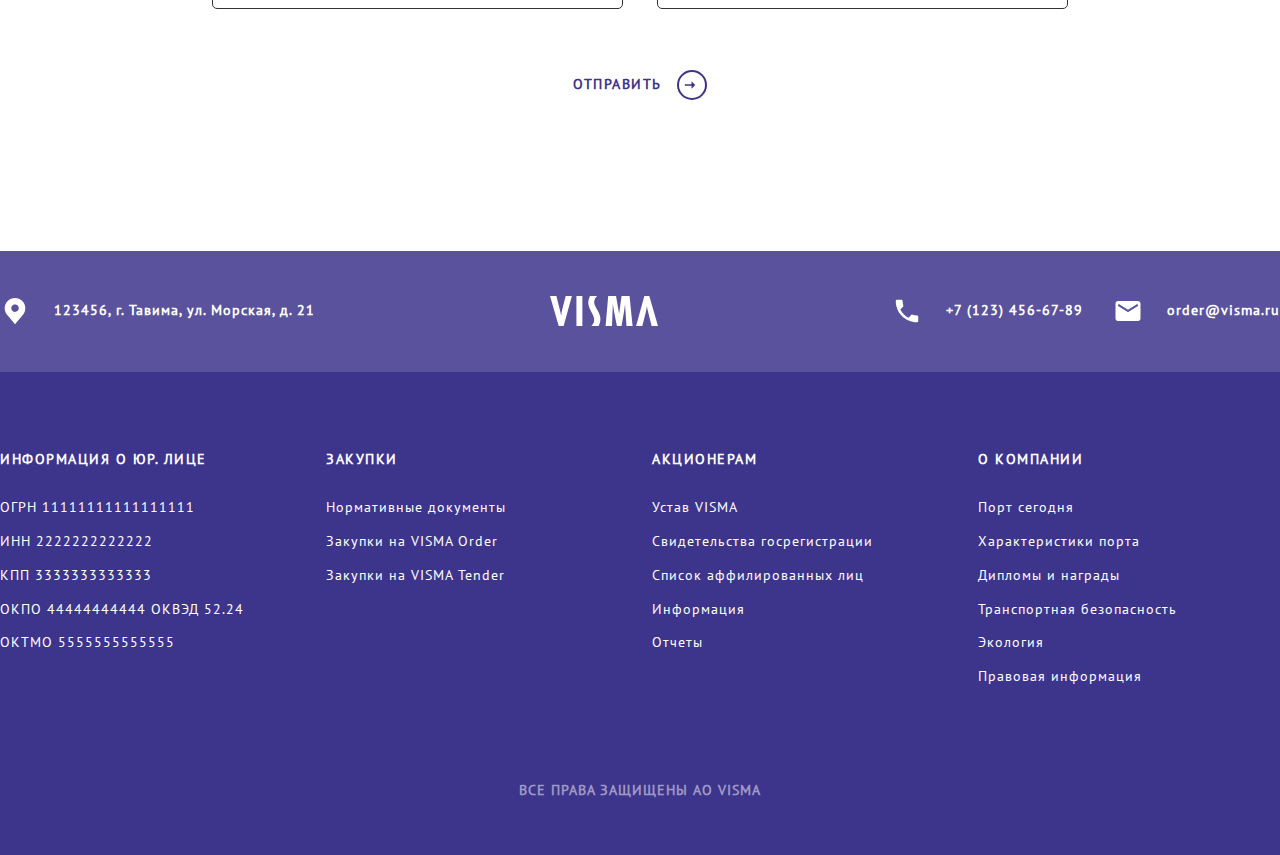
<file: request.html>
<!DOCTYPE html>
<html lang="en">
  <head>
    <meta charset="UTF-8" />
    <meta
      name="viewport"
      content="width=device-width, initial-scale=1.0 user-scalable=no maximum-scale=1.0 minimum-scale=1.0"
    />
    <link rel="stylesheet" href="./styles/styles-3.css" />
    <title>VISMA</title>
  </head>
  <body>
    <header class="header">
      <div class="header__inner container">
        <a href="/" class="logo">
          <img
            class="logo__image"
            src="./img/logo.svg"
            alt="VISMA"
            width="108"
            height="30"
            loading="lazy"
          />
        </a>
        <nav class="header__menu hidden-mobile">
          <ul class="header__menu-list">
            <li class="header__menu-item">
              <a href="/" class="header__menu-link">О компании</a>
            </li>
            <li class="header__menu-item">
              <a href="/news.html" class="header__menu-link">Клиентам / заявки</a>
            </li>
            <li class="header__menu-item">
              <a href="/request.html" class="header__menu-link">Клиентам / запрос</a>
            </li>
            <li class="header__menu-item">
              <a href="/" class="header__menu-link">Новости</a>
            </li>
            <li class="header__menu-item">
              <a href="/" class="header__menu-link">Новости</a>
            </li>
            <li class="header__menu-item">
              <a href="/" class="header__menu-link">Новости</a>
            </li>
            <li class="header__menu-item">
              <a href="/" class="header__menu-link">Новости</a>
            </li>
          </ul>
        </nav>
        <div class="header__glass">
          <div class="header__glass-icon">
            <svg
              fill="#3D348B"
              width="22"
              height="23"
              viewBox="0 0 22 23"
              xmlns="http://www.w3.org/2000/svg"
            >
              <path
                d="M15.9719 14.7301H14.971L14.6163 14.3882C15.408 13.4689 15.9867 12.386 16.3109 11.2171C16.635 10.0482 16.6966 8.82217 16.4913 7.62668C15.8959 4.10665 12.9566 1.29569 9.40913 0.865182C8.16198 0.707497 6.89525 0.837036 5.7059 1.24389C4.51654 1.65074 3.43607 2.32412 2.54717 3.2125C1.65826 4.10088 0.98449 5.18072 0.5774 6.36938C0.17031 7.55804 0.0406943 8.82402 0.198472 10.0704C0.629232 13.6158 3.44184 16.5534 6.96394 17.1485C8.16012 17.3537 9.3869 17.2921 10.5565 16.9681C11.7261 16.6442 12.8096 16.0658 13.7294 15.2745L14.0715 15.6291V16.6294L19.456 22.0107C19.9754 22.5298 20.8243 22.5298 21.3437 22.0107C21.8632 21.4916 21.8632 20.6432 21.3437 20.1241L15.9719 14.7301ZM8.37024 14.7301C5.21556 14.7301 2.66901 12.185 2.66901 9.03216C2.66901 5.87933 5.21556 3.33427 8.37024 3.33427C11.5249 3.33427 14.0715 5.87933 14.0715 9.03216C14.0715 12.185 11.5249 14.7301 8.37024 14.7301Z"
              />
            </svg>
          </div>
          <input
            class="header__glass-input"
            type="text"
            id="text"
            placeholder="Поиск"
          />
        </div>
        <select class="header__select hidden-mobile" required>
          <option value="ru">Ru</option>
          <option value="eng">Eng</option>
        </select>
        <button class="body__button-burger burger-button visible-mobile" type="button" onclick="mobileOverlay.showModal()">
          <span class="visually-hidden">Open navigation menu</span>
        </button>
      </div>
    </header>
    <main class="content">
      <section class="content__menu">
        <div class="content__menu-list container">
          <div class="content__menu-item">
            <a href="/" class="content__menu-link">Главная</a>
          </div>
          <div class="content__menu-icon">
            <svg
              width="4"
              height="6"
              viewBox="0 0 4 6"
              fill="none"
              xmlns="http://www.w3.org/2000/svg"
            >
              <path
                d="M1.47826 5.74563L3.73913 3.58241C3.82609 3.49921 3.8913 3.40907 3.93478 3.312C3.97826 3.21494 4 3.11093 4 3C4 2.88907 3.97826 2.78506 3.93478 2.688C3.8913 2.59093 3.82609 2.50079 3.73913 2.41759L1.47826 0.254366C1.2029 -0.00910369 0.887826 -0.067899 0.533043 0.0779801C0.177681 0.223305 0 0.483169 0 0.857574V5.14243C0 5.51683 0.177681 5.7767 0.533043 5.92202C0.887826 6.0679 1.2029 6.0091 1.47826 5.74563Z"
                fill="#333333"
              />
            </svg>
          </div>
          <div class="content__menu-item">
            <a href="/" class="content__menu-link">Клиентам</a>
          </div>
          <div class="content__menu-icon">
            <svg
              width="4"
              height="6"
              viewBox="0 0 4 6"
              fill="none"
              xmlns="http://www.w3.org/2000/svg"
            >
              <path
                d="M1.47826 5.74563L3.73913 3.58241C3.82609 3.49921 3.8913 3.40907 3.93478 3.312C3.97826 3.21494 4 3.11093 4 3C4 2.88907 3.97826 2.78506 3.93478 2.688C3.8913 2.59093 3.82609 2.50079 3.73913 2.41759L1.47826 0.254366C1.2029 -0.00910369 0.887826 -0.067899 0.533043 0.0779801C0.177681 0.223305 0 0.483169 0 0.857574V5.14243C0 5.51683 0.177681 5.7767 0.533043 5.92202C0.887826 6.0679 1.2029 6.0091 1.47826 5.74563Z"
                fill="#333333"
              />
            </svg>
          </div>
          <div class="content__menu-item">
            <a href="/" class="content__menu-link"
              >Запрос ставки и условий погрузочно-разгрузочных работ</a
            >
          </div>
        </div>
      </section>
      <section class="feetback">
        <form action="/" class="feetback__body container">
          <div class="feetback__request">
            <div class="feetback__request-heading">
              <h2 class="feetback__request-caption">
                Запрос ставки и условий погрузочно-разгрузочных работ
              </h2>
            </div>
            <div class="feetback__request-form title">
              <div class="feetback__request-name">
                <p class="feetback__request-title">Наименование груза *</p>
                <input type="text" class="feetback__request-stroke insel" />
              </div>
              <div class="feetback__request-name">
                <p class="feetback__request-title">Размер партии *</p>
                <input type="text" class="feetback__request-stroke insel" />
              </div>
              <div class="feetback__request-name">
                <p class="feetback__request-title">ед. измерения *</p>
                <select
                  name=""
                  id=""
                  class="feetback__request-choice insel"
                ></select>
              </div>
              <div class="feetback__request-name">
                <p class="feetback__request-title">Направление перевозки *</p>
                <select
                  name=""
                  id=""
                  class="feetback__request-choice insel"
                ></select>
              </div>
              <div class="feetback__request-name">
                <p class="feetback__request-title">
                  Пункт назначения перевозки
                </p>
                <input type="text" class="feetback__request-stroke insel" />
              </div>
              <div class="feetback__request-name">
                <p class="feetback__request-title">
                  Период поступления груза к перевалке *
                </p>
                <select
                  name=""
                  id=""
                  class="feetback__request-choice insel"
                ></select>
              </div>
              <div class="feetback__request-name">
                <p class="feetback__request-title">Груз поступает в порт</p>
                <select
                  name=""
                  id=""
                  class="feetback__request-choice insel"
                ></select>
              </div>
              <div class="feetback__request-name">
                <p class="feetback__request-title">
                  Груз отправляется из порта
                </p>
                <select
                  name=""
                  id=""
                  class="feetback__request-choice insel"
                ></select>
              </div>
              <div class="feetback__request-name">
                <p class="feetback__request-title">Размер судовой партии</p>
                <input type="text" class="feetback__request-stroke insel" />
              </div>
              <div class="feetback__request-name">
                <p class="feetback__request-title">Опасность груза (класс)</p>
                <input type="text" class="feetback__request-stroke insel" />
              </div>

              <div class="feetback__request-name">
                <p class="feetback__request-title">
                  Дополнительная информация о грузе:
                </p>
                <textarea
                  name=""
                  id=""
                  class="feetback__request-line insel"
                ></textarea>
              </div>

              <div class="feetback__request-textarea">
                <p class="feetback__request-title">Прикрепить файл</p>
                <div class="feetback__request-file">
                  <button class="feetback__request-button button">
                    выберите файл
                  </button>
                  <p class="feetback__request-title">файл не выбран</p>
                </div>
              </div>
            </div>
          </div>
          <div class="feetback__checkbox">
            <div class="feetback__checkbox-heading">
              <h3 class="feetback__checkbox-caption">Просим сообщить:</h3>
            </div>
            <div class="feetback__checkbox-list">
              <div class="feetback__checkbox-item">
                <label class="feetback__checkbox-label">
                  <input
                    type="checkbox"
                    class="feetback__checkbox-check visually-hidden"
                  />
                  <span class="feetback__checkbox-box"></span>
                  Ставку ПРР
                </label>
              </div>
              <div class="feetback__checkbox-item">
                <label class="feetback__checkbox-label">
                  <input
                    type="checkbox"
                    class="feetback__checkbox-check visually-hidden"
                  />
                  <span class="feetback__checkbox-box"></span>
                  Срок технологического накопления груза
                </label>
              </div>
              <div class="feetback__checkbox-item">
                <label class="feetback__checkbox-label">
                  <input
                    type="checkbox"
                    class="feetback__checkbox-check visually-hidden"
                  />
                  <span class="feetback__checkbox-box"></span>
                  Ставку хранения груза сверх срока технологического накопления
                </label>
              </div>
              <div class="feetback__checkbox-item">
                <label class="feetback__checkbox-label">
                  <input
                    type="checkbox"
                    class="feetback__checkbox-check visually-hidden"
                  />
                  <span class="feetback__checkbox-box"></span>
                  Возможность приёма и перевалки груза в указанные сроки
                </label>
              </div>
            </div>
          </div>
          <div class="feetback__contacts">
            <div class="feetback__contacts-title">
              <h3 class="feetback__contacts-name">
                Информация для обратной связи:
              </h3>
            </div>
            <div class="feetback__contacts-list title">
              <div class="feetback__contacts-item">
                <p class="feetback__contacts-title">имя, фамилия</p>
                <input type="text" class="feetback__contacts-stroke insel" />
              </div>
              <div class="feetback__contacts-item">
                <p class="feetback__contacts-title">название компании *</p>
                <input type="text" class="feetback__contacts-stroke insel" />
              </div>
              <div class="feetback__contacts-item">
                <p class="feetback__contacts-title">номер телефона/факса</p>
                <input type="text" class="feetback__contacts-stroke insel" />
              </div>
              <div class="feetback__contacts-item">
                <p class="feetback__contacts-title">адрес эл.почты *</p>
                <input type="text" class="feetback__contacts-stroke insel" />
              </div>
            </div>
          </div>
          <button class="feetback__contacts-button" type="submit">
            <span class="feetback__contacts-text">Отправить</span> 
            <svg
              class="body__header-arrow"
              width="30"
              height="30"
              viewBox="0 0 30 30"
              fill="none"
              xmlns="http://www.w3.org/2000/svg"
            >
              <circle cx="15" cy="15" r="14" stroke="white" stroke-width="2" />
              <path
                d="M14.5001 18.705V15.705H7.8101L7.7876 14.1975H14.5001V11.205L18.2501 14.955L14.5001 18.705Z"
                fill="white"
              />
            </svg>
          </button>
        </form>
      </section>
    </main>
    <footer class="footer">
      <div class="footer__main container indent">
        <div class="footer__main-inner">
          <header class="footer__header">
            <div class="footer__header-text">
              <svg class="footer__header-icon" width="30" height="30" viewBox="0 0 30 30" fill="none" xmlns="http://www.w3.org/2000/svg">
                <path d="M15 1.875C12.266 1.87823 9.6448 2.96575 7.71153 4.89902C5.77826 6.83229 4.69074 9.45344 4.68751 12.1875C4.68424 14.4218 5.41406 16.5954 6.76501 18.375C6.76501 18.375 7.04626 18.7453 7.0922 18.7987L15 28.125L22.9116 18.7941C22.9528 18.7444 23.235 18.375 23.235 18.375L23.2359 18.3722C24.5862 16.5934 25.3157 14.4207 25.3125 12.1875C25.3093 9.45344 24.2218 6.83229 22.2885 4.89902C20.3552 2.96575 17.7341 1.87823 15 1.875ZM15 15.9375C14.2583 15.9375 13.5333 15.7176 12.9166 15.3055C12.2999 14.8935 11.8193 14.3078 11.5355 13.6226C11.2516 12.9373 11.1774 12.1833 11.3221 11.4559C11.4668 10.7285 11.8239 10.0603 12.3484 9.53585C12.8728 9.0114 13.541 8.65425 14.2684 8.50955C14.9959 8.36486 15.7499 8.43912 16.4351 8.72295C17.1203 9.00678 17.706 9.48743 18.118 10.1041C18.5301 10.7208 18.75 11.4458 18.75 12.1875C18.7488 13.1817 18.3533 14.1348 17.6503 14.8378C16.9473 15.5408 15.9942 15.9363 15 15.9375Z" fill="white"/>
              </svg>
              123456, г. Тавима, ул. Морская, д. 21
            </div>
            <div class="footer__header-logo">
              <svg  viewBox="0 0 108 30" fill="none" xmlns="http://www.w3.org/2000/svg">
                <path fill-rule="evenodd" clip-rule="evenodd" d="M101.612 30L97.9839 15.5775C97.5463 13.8476 97.2569 12.1168 96.9676 10.5302H96.8214C96.5321 12.261 96.3859 13.8476 95.9504 15.7217L92.3199 30H86.0784L94.3534 0.00203037H99.2894L108 30H101.612ZM6.38674 0.00203037L10.0161 14.4236C10.5969 16.1544 10.742 17.8862 11.0324 19.4708H11.1776C11.4679 17.741 11.6131 16.0091 12.0486 14.2793L15.678 0.00203037H21.9196L13.6456 30H8.70956L0 0.00203037H6.38674ZM26.418 0.00203037H32.3703V30H26.418V0.00203037ZM66.0491 0.00203037L69.0958 17.742L71.5638 0.00203037H79.5475L82.5962 30H76.4998L75.048 8.36668L74.0318 15.7217L71.5638 30H66.9192L64.0156 15.5775L62.9994 8.94363V8.36668H62.8542L61.9832 30H55.5954L58.2096 0.00203037H66.0491ZM47.1772 0.00203037C46.161 0.723209 45.4361 2.02031 44.8554 3.31843C43.2585 6.92433 44.9996 9.80802 46.4513 12.4043C46.5975 12.6927 46.8889 13.1254 47.032 13.5582C50.3711 19.0381 51.5325 23.0757 49.2107 28.8441L48.63 29.999H41.3712C42.2423 29.2768 43.1123 28.2692 43.5478 27.1143C45.291 23.2199 43.2585 19.615 41.3712 16.0081C39.1946 11.8263 36.8707 7.50025 39.3387 1.58659C39.4849 1.00965 40.0656 0 40.0656 0H47.1772V0.00203037Z" fill="white"/>
              </svg>
            </div>
            <div class="footer__header-contacts">
              <a href="tel:+71234566789" class="footer__header-text">
                <svg class="footer__header-icon" width="30" height="30" viewBox="0 0 30 30" fill="none" xmlns="http://www.w3.org/2000/svg">
                  <path d="M8.275 13.4875C10.075 17.025 12.975 19.9125 16.5125 21.725L19.2625 18.975C19.6 18.6375 20.1 18.525 20.5375 18.675C21.9375 19.1375 23.45 19.3875 25 19.3875C25.6875 19.3875 26.25 19.95 26.25 20.6375V25C26.25 25.6875 25.6875 26.25 25 26.25C13.2625 26.25 3.75 16.7375 3.75 5C3.75 4.3125 4.3125 3.75 5 3.75H9.375C10.0625 3.75 10.625 4.3125 10.625 5C10.625 6.5625 10.875 8.0625 11.3375 9.4625C11.475 9.9 11.375 10.3875 11.025 10.7375L8.275 13.4875Z" fill="white"/>
                </svg>
                +7 (123) 456-67-89
              </a>
              <a href="mailto:order@visma.ru" class="footer__header-text">
                <svg class="footer__header-icon" width="30" height="30" viewBox="0 0 30 30" fill="none" xmlns="http://www.w3.org/2000/svg">
                  <path d="M25 5H5C3.625 5 2.5125 6.125 2.5125 7.5L2.5 22.5C2.5 23.875 3.625 25 5 25H25C26.375 25 27.5 23.875 27.5 22.5V7.5C27.5 6.125 26.375 5 25 5ZM24.5 10.3125L15.6625 15.8375C15.2625 16.0875 14.7375 16.0875 14.3375 15.8375L5.5 10.3125C5.37466 10.2421 5.2649 10.1471 5.17736 10.0331C5.08982 9.91906 5.02633 9.78847 4.99072 9.64921C4.95511 9.50995 4.94813 9.36492 4.9702 9.22288C4.99226 9.08085 5.04292 8.94477 5.1191 8.82288C5.19528 8.70099 5.29541 8.59582 5.41341 8.51374C5.53141 8.43167 5.66484 8.37439 5.80562 8.34537C5.9464 8.31636 6.0916 8.31621 6.23244 8.34494C6.37328 8.37366 6.50683 8.43067 6.625 8.5125L15 13.75L23.375 8.5125C23.4932 8.43067 23.6267 8.37366 23.7676 8.34494C23.9084 8.31621 24.0536 8.31636 24.1944 8.34537C24.3352 8.37439 24.4686 8.43167 24.5866 8.51374C24.7046 8.59582 24.8047 8.70099 24.8809 8.82288C24.9571 8.94477 25.0077 9.08085 25.0298 9.22288C25.0519 9.36492 25.0449 9.50995 25.0093 9.64921C24.9737 9.78847 24.9102 9.91906 24.8226 10.0331C24.7351 10.1471 24.6253 10.2421 24.5 10.3125Z" fill="white"/>
                </svg>
                order@visma.ru
              </a>
            </div>
            
          </header>
          <div class="footer__body">
            <div class="body">
              <div class="body__card">
                <p class="body__card-title">информация о юр. лице</p>
                <ul class="body__card-list">
                  <li class="body_card-item">ОГРН 11111111111111111</li>
                  <li class="body_card-item">ИНН 2222222222222</li>
                  <li class="body_card-item">КПП 3333333333333</li>
                  <li class="body_card-item">ОКПО 44444444444 ОКВЭД 52.24</li>
                  <li class="body_card-item">ОКТМО 5555555555555</li>
                </ul>
              </div>
              <div class="body__card">
                <p class="body__card-title">Закупки</p>
                <ul class="body__card-list">
                  <li class="body_card-item">Нормативные документы</li>
                  <li class="body_card-item">Закупки на VISMA Order</li>
                  <li class="body_card-item">Закупки на VISMA Tender</li>
                </ul>
              </div>
              <div class="body__card">
                <p class="body__card-title">акционерам</p>
              <ul class="body__card-list">
                <li class="body_card-item">Устав VISMA</li>
                <li class="body_card-item">Свидетельства госрегистрации</li>
                <li class="body_card-item">Список аффилированных лиц</li>
                <li class="body_card-item">Информация</li>
                <li class="body_card-item">Отчеты</li>
              </ul>
              </div>
              <div class="body__card">
                <p class="body__card-title">о компании</p>
              <ul class="body__card-list">
                <li class="body_card-item">Порт сегодня</li>
                <li class="body_card-item">Характеристики порта</li>
                <li class="body_card-item">Дипломы и награды</li>
                <li class="body_card-item">Транспортная безопасность</li>
                <li class="body_card-item">Экология</li>
                <li class="body_card-item">Правовая информация</li>
              </ul>
              </div>
            </div>
          </div>
          <div class="footer__copyright">
            <p class="footer__copyright-text">
              все права защищены АО VISMA
            </p>
          </div>

        </div>
      </div>
    </footer>
    <dialog class="mobile-overlay visible-mobile" id="mobileOverlay">
      <form class="mobile-overlay__close-button-wrapper" method="dialog">
        <button class="mobile-overlay__close-button cross-button" type="submit">
          <span class="visually-hidden">Close navigation menu</span>
        </button>
      </form>
      <div class="mobile-overlay__body">
        <ul class="mobile-overlay__list">
          <li class="mobile-overlay__item">
            <a href="/" class="mobile-overlay__link">О компании</a>
          </li>
          <li class="mobile-overlay__item">
            <a href="/news.html" class="mobile-overlay__link">Клиентам / заявки</a>
          </li>
          <li class="mobile-overlay__item">
            <a href="/request.html" class="mobile-overlay__link">Клиентам / запрос</a>
          </li>
          <li class="mobile-overlay__item">
            <a href="/" class="mobile-overlay__link">Новости</a>
          </li>
          <li class="mobile-overlay__item">
            <a href="/" class="mobile-overlay__link">Новости</a>
          </li>
          <li class="mobile-overlay__item">
            <a href="/" class="mobile-overlay__link">Новости</a>
          </li>
          <li class="mobile-overlay__item">
            <a href="/" class="mobile-overlay__link">Новости</a>
          </li>
        </ul>
      </div>
    </dialog>
  </body>
</html>
</file>
<file: styles/styles.css>
@charset "UTF-8";
/**
  Нормализация блочной модели
 */
*,
*::before,
*::after {
  box-sizing: border-box;
}

/**
  Убираем внутренние отступы слева тегам списков,
  у которых есть атрибут class
 */
:where(ul, ol):where([class]) {
  padding-left: 0;
}

/**
  Убираем внешние отступы body и двум другим тегам,
  у которых есть атрибут class
 */
body,
:where(blockquote, figure):where([class]) {
  margin: 0;
}

/**
  Убираем внешние отступы вертикали нужным тегам,
  у которых есть атрибут class
 */
:where(h1,
h2,
h3,
h4,
h5,
h6,
p,
ul,
ol,
dl):where([class]) {
  margin-block: 0;
}

:where(dd[class]) {
  margin-left: 0;
}

:where(fieldset[class]) {
  margin-left: 0;
  padding: 0;
  border: none;
}

/**
  Убираем стандартный маркер маркированному списку,
  у которого есть атрибут class
 */
/**
  Обнуляем вертикальные внешние отступы параграфа,
  объявляем локальную переменную для внешнего отступа вниз,
  чтобы избежать взаимодействие с более сложным селектором
 */
p {
  --paragraphMarginBottom: 24px;
  margin-block: 0;
}

/**
  Внешний отступ вниз для параграфа без атрибута class,
  который расположен не последним среди своих соседних элементов
 */
p:where(:not([class]):not(:last-child)) {
  margin-bottom: var(--paragraphMarginBottom);
}

/**
  Упрощаем работу с изображениями
 */
img {
  display: block;
  max-width: 100%;
}

/**
  Наследуем свойства шрифт для полей ввода
 */
input,
textarea,
select,
button {
  font: inherit;
}

html {
  /**
    Пригодится в большинстве ситуаций
    (когда, например, нужно будет "прижать" футер к низу сайта)
   */
  height: 100%;
  /**
    Плавный скролл
   */
  scroll-behavior: smooth;
}

body {
  /**
    Пригодится в большинстве ситуаций
    (когда, например, нужно будет "прижать" футер к низу сайта)
   */
  min-height: 100%;
  /**
    Унифицированный интерлиньяж
   */
  line-height: 1.5;
}

/**
  Приводим к единому цвету svg-элементы
 */
svg *[fill] {
  fill: currentColor;
}

svg *[stroke] {
  stroke: currentColor;
}

/**
  Чиним баг задержки смены цвета при взаимодействии с svg-элементами
 */
svg * {
  transition-property: fill, stroke;
}

/**
  Удаляем все анимации и переходы для людей,
  которые предпочитают их не использовать
 */
@media (prefers-reduced-motion: reduce) {
  * {
    animation-duration: 0.01ms !important;
    animation-iteration-count: 1 !important;
    transition-duration: 0.01ms !important;
    scroll-behavior: auto !important;
  }
}
:root {
  --color-light: #FFFFFF;
  --color-light-gray: #F5F5F9;
  --color-dark-gray: #333333;
  --color-light-purple: #5A529C;
  --color-light-purple-tfoot: #9E99C5;
  --color-dark-purple: #3D348B;
  --color-blue: #5DB7DE;
  --color-dark-blue: #519fc0;
  --table-item-border-radius: 20px;
  --width: 416px;
  --table-item-height: 223px;
  --buttom-file-border-radius: 10px;
  --buttom-file-width: 26px;
  --buttom-file-height: 18px;
  --buttom-submit-border: 2px solid var(--color-dark-purple:);
  --buttom-submit-border-radius: 50%;
  --input-border: 1px solid var(--color-light-gray);
  --input-border-radius: 5px;
  --input-height: 35px;
  --image-width: 306px;
  --image-height: 214px;
  --transition-duration: 0.2s;
  --container-width: 1440px;
  --container-max-widht: 526px;
  --container-max-wigth-catalog: 306px;
  --section-margin-right: 134px;
  --section-padding-y: 75px;
  --font-family-base: "PTSans";
  --border-radius: 20px;
}

.container {
  max-width: var(--container-width) !important;
  margin-inline: auto;
}

.indent-margin {
  margin-top: 150px;
  margin-bottom: 150px;
}

.indent-padding {
  padding-top: 100px;
  padding-bottom: 110px;
}

.button {
  display: flex;
  justify-content: center;
  align-items: center;
  border: none;
  border-radius: 10px;
  color: var(--color-light);
  background-color: var(--color-blue);
  text-transform: uppercase;
  font-size: 13px;
  line-height: 140%;
  font-weight: bold;
  letter-spacing: 1px;
  cursor: pointer;
}

.title {
  text-transform: uppercase;
  letter-spacing: 1px;
  font-size: 13px;
  font-weight: bold;
}

.insel {
  width: 100%;
  height: 35px;
  border-radius: 5px;
  margin-top: 20px;
  border: 1px solid var(--color-dark-gray);
}

.visually-hidden {
  position: absolute !important;
  width: 1px !important;
  height: 1px !important;
  margin: -1px !important;
  border: 0 !important;
  padding: 0 !important;
  white-space: nowrap !important;
  -webkit-clip-path: inset(100%) !important;
          clip-path: inset(100%) !important;
  clip: rect(0 0 0 0) !important;
  overflow: hidden !important;
}

@media (max-width: 768px) {
  .hidden-mobile {
    display: none !important;
  }
}

@media (min-width: 769px) {
  .visible-mobile {
    display: none !important;
  }
}

@font-face {
  font-family: "PTSans";
  src: url("../font/PTSans-Regular.woff2") format("woff2");
  font-weight: 400px;
  font-style: normal;
  font-display: swap;
}
@font-face {
  font-family: "PTSans-Bold";
  src: url("../font/PTSans-Bold.woff2") format("woff2");
  font-weight: 700px;
  font-style: normal;
  font-display: swap;
}
body {
  font-size: clamp(14px, 0.8333333333vw, 16px);
  font-family: var(--font-family-base);
  font-weight: 400px;
  line-height: 1.28;
  color: var(--color-dark-gray);
  background-color: var(--color-light);
}

a, button, input, textarea, svg * {
  transition-duration: var(-transition-duration);
}

a {
  text-decoration: none;
  color: inherit;
}

h1, h3 {
  font-weight: 700;
  color: var(--color-light);
}

h1 {
  font-size: clamp(45px, 2.6041666667vw, 50px);
}

h2 {
  font-size: clamp(35px, 2.0833333333vw, 40px);
  color: var(--color-dark-gray);
  font-weight: bold;
}

h3 {
  font-size: clamp(22px, 1.40625vw, 27px);
}

h4 {
  font-size: clamp(15px, 0.9895833333vw, 19px);
}

.burger-button {
  padding: 0;
  background-color: transparent;
  border: none;
  width: 48px;
  aspect-ratio: 1;
  position: relative;
}
@media (hover: hover) {
  .burger-button:hover {
    background-color: var(--color-light-purple-tfoot);
    border-radius: var(--table-item-border-radius);
  }
}
@media (hover: none) {
  .burger-button:active {
    background-color: var(--color-light-purple-tfoot);
    border-radius: var(--table-item-border-radius);
  }
}
.burger-button::after {
  position: absolute;
  top: 50%;
  left: 50%;
  translate: -50% -50%;
  content: "";
  width: 50%;
  height: 2px;
  background-color: var(--color-dark-purple);
  border-radius: var(--input-border-radius);
  box-shadow: 0 -8px var(--color-dark-purple), 0 8px var(--color-dark-purple);
}

.header {
  display: flex;
  height: 110px;
}
.header__inner {
  width: 100%;
  display: flex;
  justify-content: space-between;
  align-items: center;
}
@media (max-width: 768px) {
  .header__inner {
    margin: 0 20px 0 20px;
  }
}
.header__menu {
  height: 22px;
  margin: 0px 10px;
}
.header__menu-list {
  display: inline-flex;
  align-items: center;
  gap: 30px;
  align-content: flex-start;
}
.header__menu-item {
  position: relative;
  display: flex;
  white-space: nowrap;
}
@media (hover: hover) {
  .header__menu-item:hover::after {
    width: 100%;
  }
}
@media (hover: none) {
  .header__menu-item:active::after {
    width: 100%;
  }
}
.header__menu-item::after {
  content: "";
  position: absolute;
  top: 100%;
  left: 50%;
  translate: -50%;
  width: 0;
  height: 2px;
  background-color: var(--color-dark-purple);
  transition-duration: 0.2s;
}
.header__glass {
  display: flex;
  justify-content: center;
  align-items: center;
  gap: 20px;
}
@media (max-width: 768px) {
  .header__glass {
    width: 50%;
  }
}
.header__glass-icon {
  background: transparent;
  border: none;
  height: 24px;
  aspect-ratio: 1;
  position: relative;
}
.header__glass-image {
  position: absolute;
  top: 50%;
  left: 50%;
  transform: translate(-50%, -50%);
}
.header__glass-input {
  border: none;
  border-bottom: 2px solid var(--color-light-gray);
}
.header__glass-input:focus {
  outline: none !important;
  border-bottom: 2px solid var(--color-dark-purple);
}
@media (max-width: 768px) {
  .header__glass-input {
    width: 100%;
  }
}
.header__select {
  position: relative;
  font-size: clamp(14px, 0.8333333333vw, 16px);
  height: 22px;
  text-transform: uppercase;
  font-weight: bold;
  border: none;
  -webkit-appearance: none;
     -moz-appearance: none;
          appearance: none;
  background: url(/img/ico/check.svg) right no-repeat;
  padding-right: 13px;
}
.header__select:focus {
  outline: none;
  border: 2px solid var(--color-dark-purple);
}

.cross-button {
  padding: 0;
  background-color: transparent;
  border: none;
  width: 48px;
  aspect-ratio: 1;
  position: relative;
  border-radius: var(--table-item-border-radius);
}
@media (hover: hover) {
  .cross-button:hover {
    background-color: var(--color-light-purple-tfoot);
  }
}
@media (hover: none) {
  .cross-button:active {
    background-color: var(--color-light-purple-tfoot);
  }
}
.cross-button::before, .cross-button::after {
  content: "";
  position: absolute;
  top: 45%;
  left: 24%;
  width: 50%;
  height: 2px;
  background-color: var(--color-dark-purple);
  border-radius: var(--table-item-border-radius);
}
.cross-button::before {
  rotate: 45deg;
}
.cross-button::after {
  rotate: -45deg;
}

.mobile-overlay {
  top: 25%;
  left: 25%;
  width: 50%;
  height: 50%;
  margin: 0;
  border: thick double var(--color-dark-purple);
}
.mobile-overlay__close-button-wrapper {
  display: flex;
  justify-content: end;
}
.mobile-overlay__list {
  display: flex;
  justify-content: center;
  align-items: center;
  flex-direction: column;
  row-gap: 15px;
  list-style-type: none;
  font-size: 16px;
}
@media (hover: hover) {
  .mobile-overlay__link:hover {
    background-color: var(--color-dark-purple);
  }
}
@media (hover: none) {
  .mobile-overlay__link:active {
    background-color: var(--color-dark-purple);
  }
}

.contant .info {
  height: 750px;
  background: url(/img/first-screen.jpg) no-repeat center center/cover fixed;
}
.contant .info .menu {
  height: 100%;
  display: flex;
  justify-content: space-between;
  align-items: center;
  gap: var(--section-margin-right);
}
@media (max-width: 768px) {
  .contant .info .menu {
    gap: 100px;
  }
}
@media (max-width: 768px) and (max-width: 768px) {
  .contant .info .menu {
    gap: 0;
    margin: 0 20px 0 20px;
  }
}
.contant .info .menu__information {
  max-width: var(--container-max-widht);
}
@media (max-width: 768px) {
  .contant .info .menu__information {
    gap: 0;
  }
}
.contant .info .menu__information-text {
  color: var(--color-light);
  margin: 40px 190px 60px 0;
  letter-spacing: normal;
  line-height: 140%;
  text-align: justify;
}
@media (max-width: 768px) {
  .contant .info .menu__information-text {
    margin: 30px 0 30px 0;
  }
}
.contant .info .menu__information-link {
  display: flex;
  align-items: center;
  gap: 15px;
  color: var(--color-light);
  font-weight: bold;
  letter-spacing: 2px;
  text-transform: uppercase;
}
.contant .info .menu__information-link:hover {
  color: var(--color-blue);
}
.contant .info .menu__services {
  max-width: calc(var(--container-widht) - var(--container-max-widht) * 2);
  display: flex;
}
.contant .info .menu__services-list {
  display: flex;
  justify-content: center;
  align-items: center;
  flex-wrap: wrap;
  gap: 24px;
  color: var(--color-light);
}
.contant .info .menu__services-item {
  display: flex;
  flex-direction: column;
  justify-content: space-between;
  width: 306px;
  aspect-ratio: 1;
  background-color: var(--color-blue);
  border-radius: var(--border-radius);
  padding: 30px 35px 30px 35px;
  font-size: 13px;
  text-transform: uppercase;
  font-weight: bold;
  letter-spacing: 1.5px;
}
@media (max-width: 768px) {
  .contant .info .menu__services-item {
    aspect-ratio: 0;
  }
}
.contant .info .menu__services-item:hover {
  color: var(--color-light-gray);
  background-color: var(--color-dark-blue);
}
.contant .info .menu__services-link {
  text-align: justify;
  letter-spacing: 0;
  text-transform: none;
  font-size: 19px;
}
.contant .service {
  background: var(--color-light);
}
@media (max-width: 768px) {
  .contant .service {
    height: auto;
  }
}
.contant .service .catalog {
  display: flex;
  gap: var(--section-margin-right);
  justify-content: space-between;
}
@media (max-width: 768px) {
  .contant .service .catalog {
    margin: 30px 20px 30px 20px;
    display: block;
  }
}
.contant .service .catalog__condition {
  max-width: var(--container-max-wigth-catalog);
}
@media (max-width: 768px) {
  .contant .service .catalog__condition {
    display: flex;
    align-items: center;
    flex-direction: column;
    max-width: 100%;
    height: 20%;
  }
}
.contant .service .catalog__condition-list {
  display: flex;
  flex-direction: column;
  gap: 30px;
  margin-top: 60px;
}
@media (max-width: 768px) {
  .contant .service .catalog__condition-list {
    flex-direction: row;
    gap: 20px;
    margin: 20px 0 20px 0;
  }
}
.contant .service .catalog__condition-item {
  display: flex;
  align-items: center;
  gap: 10px;
}
@media (max-width: 768px) {
  .contant .service .catalog__condition-item {
    width: 35%;
    flex-direction: column;
    justify-content: flex-start;
    gap: 20px;
  }
}
.contant .service .catalog__condition-link {
  width: 265px;
  color: var(--color-dark-purple);
  text-align: left;
  line-height: 140%;
  -webkit-text-decoration: underline dotted;
          text-decoration: underline dotted;
  text-underline-offset: 5px;
}
@media (max-width: 768px) {
  .contant .service .catalog__condition-link {
    height: 100%;
    width: 100%;
    text-align: center;
  }
}
.contant .service .catalog__condition-button {
  max-width: 46px;
  max-height: 34px;
  padding: 8px 10px 8px 10px;
}
.contant .service .catalog__condition-button:hover {
  color: var(--color-light-gray);
  background-color: var(--color-dark-blue);
}
.contant .service .catalog__operations {
  max-width: calc(var(--container-widht) - var(--container-max-wigth-catalog) * 2);
  display: flex;
}
.contant .service .catalog__operations-list {
  display: flex;
  justify-content: right;
  align-items: center;
  flex-wrap: wrap;
  gap: 24px;
}
@media (max-width: 768px) {
  .contant .service .catalog__operations-list {
    justify-content: space-between;
  }
}
.contant .service .catalog__operations-item {
  display: flex;
  flex-direction: column;
  justify-content: space-between;
  width: 416px;
  height: 223px;
  color: var(--color-light);
  background-color: var(--color-dark-purple);
  border-radius: var(--border-radius);
  padding: 30px 35px;
  font-size: 13px;
  text-transform: uppercase;
  font-weight: bold;
  letter-spacing: 1.5px;
}
.contant .service .catalog__operations-item:hover {
  color: var(--color-light-gray);
  background-color: var(--color-light-purple);
}
@media (max-width: 768px) {
  .contant .service .catalog__operations-item {
    height: 105px;
    width: 48%;
    padding: 20px 25px;
    gap: 25px;
  }
}
.contant .service .catalog__operations-link {
  text-align: justify;
  letter-spacing: 0;
  text-transform: none;
  font-size: 19px;
  line-height: 140%;
}
@media (max-width: 768px) {
  .contant .service .catalog__operations-link {
    font-size: 16px;
  }
}
.contant .company {
  background-color: var(--color-light-gray);
}
.contant .company .company-body {
  gap: var(--section-margin-right);
}
@media (max-width: 768px) {
  .contant .company .company-body {
    margin: 0 20px 0 20px;
    padding: 30px 0 30px 0;
  }
}
.contant .company .company-body__communication {
  margin-top: 60px;
  display: flex;
  gap: 134px;
}
@media (max-width: 768px) {
  .contant .company .company-body__communication {
    padding: 0;
    margin-top: 15px;
    gap: 0;
    width: 100%;
    flex-wrap: wrap;
  }
}
.contant .company .company-body__communication-text {
  display: flex;
  flex-direction: column;
  justify-content: space-between;
  flex-wrap: wrap;
}
@media (max-width: 768px) {
  .contant .company .company-body__communication-text {
    margin-top: 15px;
  }
}
.contant .company .company-body__communication-content {
  margin-bottom: 16px;
  color: var(--color-dark-gray);
}
@media (max-width: 768px) {
  .contant .company .company-body__communication-content {
    margin-bottom: 10px;
  }
}
.contant .company .company-body__communication-list {
  line-height: 140%;
}
.contant .company .company-body__communication-list li {
  margin-left: 20px;
  margin-bottom: 16px;
  padding-left: 15px;
}
.contant .company .company-body__services {
  display: flex;
  flex-direction: column;
  gap: 30px;
}
@media (max-width: 768px) {
  .contant .company .company-body__services {
    display: flex;
    align-items: center;
    flex-direction: row;
    margin-top: 20px;
  }
}
.contant .company .company-body__services-video {
  display: flex;
  position: relative;
}
.contant .company .company-body__services-ship {
  border-radius: var(--table-item-border-radius);
}
@media (max-width: 768px) {
  .contant .company .company-body__services-ship {
    width: 100%;
    height: auto;
  }
}
.contant .company .company-body__services-button {
  padding: 0;
  height: 80px;
  aspect-ratio: 1;
  background-color: transparent;
  border: none;
  position: absolute;
  top: 50%;
  right: 50%;
  transform: translate(50%, -50%);
  display: flex;
  justify-content: center;
  align-items: center;
}
.contant .company .company-body__services-icon {
  color: var(--color-light);
}
.contant .company .company-body__services-icon:hover {
  color: var(--color-blue);
}
@media (max-width: 768px) {
  .contant .company .company-body__services-icon {
    width: 70%;
  }
}
.contant .company .company-body__services-item {
  display: flex;
  flex-direction: column;
  justify-content: space-between;
  padding: 30px 35px 30px 35px;
  color: var(--color-light);
  width: 100%;
  height: 170px;
  background-color: var(--color-blue);
  border-radius: var(--table-item-border-radius);
  font-size: 13px;
  text-transform: uppercase;
  font-weight: bold;
  letter-spacing: 1.2px;
}
.contant .company .company-body__services-item:hover {
  color: var(--color-light-gray);
  background-color: var(--color-dark-blue);
}
@media (max-width: 768px) {
  .contant .company .company-body__services-item {
    font-size: 0;
    width: 35%;
  }
}
.contant .company .company-body__services-link {
  font-size: 19px;
  text-transform: none;
}
@media (max-width: 768px) {
  .contant .company .company-body__services-link {
    font-size: 18px;
  }
}
.contant .news .body {
  height: 514px;
}
@media (max-width: 768px) {
  .contant .news .body {
    height: auto;
    margin: 30px 20px 30px 20px;
  }
}
.contant .news .body__header {
  display: flex;
  justify-content: space-between;
  align-items: center;
  align-content: center;
  height: 56px;
}
.contant .news .body__header-link {
  height: 100%;
  text-transform: uppercase;
  font-weight: bold;
  color: var(--color-dark-purple);
  letter-spacing: 1.5px;
  position: relative;
  display: flex;
  align-items: center;
}
.contant .news .body__header-link:hover {
  color: var(--color-blue);
}
.contant .news .body__header-text {
  margin-right: 45px;
}
.contant .news .body__header-arrow {
  position: absolute;
  right: 0;
}
.contant .news .body__catalog {
  display: flex;
  gap: 24px;
  margin-top: 60px;
}
@media (max-width: 768px) {
  .contant .news .body__catalog {
    margin-top: 15px;
    row-gap: 15px;
    flex-wrap: wrap;
    justify-content: space-between;
  }
}
.contant .news .body__catalog__contant {
  width: 25%;
}
@media (max-width: 768px) {
  .contant .news .body__catalog__contant {
    width: 48%;
  }
}
.contant .news .body__catalog__contant-img {
  border-radius: var(--border-radius);
  width: 100%;
}
.contant .news .body__catalog__contant-article {
  padding: 0 15px 0 15px;
}
.contant .news .body__catalog__contant-date {
  font-size: 13px;
  font-weight: bold;
  letter-spacing: 1.5px;
  margin: 25px 0 15px 0;
  display: block;
}
.contant .news .body__catalog__contant-text {
  margin-top: 16px;
}

.footer {
  background: linear-gradient(var(--color-light-purple) 20%, var(--color-dark-purple) 20%);
}
@media (max-width: 768px) {
  .footer {
    background: linear-gradient(var(--color-light-purple) 28%, var(--color-dark-purple) 28%);
  }
}
.footer__main {
  margin-bottom: 150px;
  height: 604px;
}
@media (max-width: 768px) {
  .footer__main {
    height: auto;
    margin: 0 20px;
  }
}
.footer__header {
  height: 120px;
  display: flex;
  justify-content: space-between;
  align-items: center;
  gap: 230px;
  color: var(--color-light);
  font-weight: bold;
  letter-spacing: 1px;
}
@media (max-width: 768px) {
  .footer__header {
    gap: 10px;
    justify-content: space-evenly;
    flex-direction: column;
    flex-wrap: wrap;
  }
}
.footer__header-text {
  display: flex;
  justify-content: center;
  align-items: center;
  gap: 24px;
}
@media (max-width: 768px) {
  .footer__header-text {
    gap: 10px;
  }
}
.footer__header-logo {
  width: 108px;
  height: 30px;
}
@media (max-width: 768px) {
  .footer__header-logo {
    order: -1;
    width: 25%;
    height: 100%;
    display: flex;
    flex-wrap: nowrap;
  }
}
.footer__header-contacts {
  display: flex;
  gap: 30px;
}
.footer .body {
  display: flex;
  gap: 24px;
  margin-top: 80px;
}
@media (max-width: 768px) {
  .footer .body {
    margin-top: 30px;
  }
}
.footer .body__card {
  width: 25%;
  color: var(--color-light);
  display: flex;
  flex-direction: column;
  gap: 30px;
  margin-bottom: 80px;
}
@media (max-width: 768px) {
  .footer .body__card {
    margin-bottom: 0;
    gap: 15px;
  }
}
.footer .body__card-title {
  text-transform: uppercase;
  font-weight: bold;
  letter-spacing: 1.5px;
}
@media (max-width: 768px) {
  .footer .body__card-title {
    font-size: 12px;
    height: 30px;
  }
}
.footer .body__card-list {
  list-style-type: none;
  font-size: 14px;
}
.footer .body__card-list li {
  margin-bottom: 16px;
  letter-spacing: 1px;
}
@media (max-width: 768px) {
  .footer .body__card-list li {
    font-size: 11px;
  }
}
.footer__copyright {
  color: var(--color-light-purple-tfoot);
  display: flex;
  justify-content: center;
  text-transform: uppercase;
  font-weight: bold;
  letter-spacing: 1px;
}
@media (max-width: 768px) {
  .footer__copyright {
    height: 50px;
    align-items: center;
  }
}/*# sourceMappingURL=styles.css.map */
</file>
<file: styles/styles-2.css>
@charset "UTF-8";
/**
  Нормализация блочной модели
 */
*,
*::before,
*::after {
  box-sizing: border-box;
}

/**
  Убираем внутренние отступы слева тегам списков,
  у которых есть атрибут class
 */
:where(ul, ol):where([class]) {
  padding-left: 0;
}

/**
  Убираем внешние отступы body и двум другим тегам,
  у которых есть атрибут class
 */
body,
:where(blockquote, figure):where([class]) {
  margin: 0;
}

/**
  Убираем внешние отступы вертикали нужным тегам,
  у которых есть атрибут class
 */
:where(h1,
h2,
h3,
h4,
h5,
h6,
p,
ul,
ol,
dl):where([class]) {
  margin-block: 0;
}

:where(dd[class]) {
  margin-left: 0;
}

:where(fieldset[class]) {
  margin-left: 0;
  padding: 0;
  border: none;
}

/**
  Убираем стандартный маркер маркированному списку,
  у которого есть атрибут class
 */
/**
  Обнуляем вертикальные внешние отступы параграфа,
  объявляем локальную переменную для внешнего отступа вниз,
  чтобы избежать взаимодействие с более сложным селектором
 */
p {
  --paragraphMarginBottom: 24px;
  margin-block: 0;
}

/**
  Внешний отступ вниз для параграфа без атрибута class,
  который расположен не последним среди своих соседних элементов
 */
p:where(:not([class]):not(:last-child)) {
  margin-bottom: var(--paragraphMarginBottom);
}

/**
  Упрощаем работу с изображениями
 */
img {
  display: block;
  max-width: 100%;
}

/**
  Наследуем свойства шрифт для полей ввода
 */
input,
textarea,
select,
button {
  font: inherit;
}

html {
  /**
    Пригодится в большинстве ситуаций
    (когда, например, нужно будет "прижать" футер к низу сайта)
   */
  height: 100%;
  /**
    Плавный скролл
   */
  scroll-behavior: smooth;
}

body {
  /**
    Пригодится в большинстве ситуаций
    (когда, например, нужно будет "прижать" футер к низу сайта)
   */
  min-height: 100%;
  /**
    Унифицированный интерлиньяж
   */
  line-height: 1.5;
}

/**
  Приводим к единому цвету svg-элементы
 */
svg *[fill] {
  fill: currentColor;
}

svg *[stroke] {
  stroke: currentColor;
}

/**
  Чиним баг задержки смены цвета при взаимодействии с svg-элементами
 */
svg * {
  transition-property: fill, stroke;
}

/**
  Удаляем все анимации и переходы для людей,
  которые предпочитают их не использовать
 */
@media (prefers-reduced-motion: reduce) {
  * {
    animation-duration: 0.01ms !important;
    animation-iteration-count: 1 !important;
    transition-duration: 0.01ms !important;
    scroll-behavior: auto !important;
  }
}
:root {
  --color-light: #FFFFFF;
  --color-light-gray: #F5F5F9;
  --color-dark-gray: #333333;
  --color-light-purple: #5A529C;
  --color-light-purple-tfoot: #9E99C5;
  --color-dark-purple: #3D348B;
  --color-blue: #5DB7DE;
  --color-dark-blue: #519fc0;
  --table-item-border-radius: 20px;
  --width: 416px;
  --table-item-height: 223px;
  --buttom-file-border-radius: 10px;
  --buttom-file-width: 26px;
  --buttom-file-height: 18px;
  --buttom-submit-border: 2px solid var(--color-dark-purple:);
  --buttom-submit-border-radius: 50%;
  --input-border: 1px solid var(--color-light-gray);
  --input-border-radius: 5px;
  --input-height: 35px;
  --image-width: 306px;
  --image-height: 214px;
  --transition-duration: 0.2s;
  --container-width: 1440px;
  --container-max-widht: 526px;
  --container-max-wigth-catalog: 306px;
  --section-margin-right: 134px;
  --section-padding-y: 75px;
  --font-family-base: "PTSans";
  --border-radius: 20px;
}

.container {
  max-width: var(--container-width) !important;
  margin-inline: auto;
}

.indent-margin {
  margin-top: 150px;
  margin-bottom: 150px;
}

.indent-padding {
  padding-top: 100px;
  padding-bottom: 110px;
}

.button {
  display: flex;
  justify-content: center;
  align-items: center;
  border: none;
  border-radius: 10px;
  color: var(--color-light);
  background-color: var(--color-blue);
  text-transform: uppercase;
  font-size: 13px;
  line-height: 140%;
  font-weight: bold;
  letter-spacing: 1px;
  cursor: pointer;
}

.title {
  text-transform: uppercase;
  letter-spacing: 1px;
  font-size: 13px;
  font-weight: bold;
}

.insel {
  width: 100%;
  height: 35px;
  border-radius: 5px;
  margin-top: 20px;
  border: 1px solid var(--color-dark-gray);
}

.visually-hidden {
  position: absolute !important;
  width: 1px !important;
  height: 1px !important;
  margin: -1px !important;
  border: 0 !important;
  padding: 0 !important;
  white-space: nowrap !important;
  -webkit-clip-path: inset(100%) !important;
          clip-path: inset(100%) !important;
  clip: rect(0 0 0 0) !important;
  overflow: hidden !important;
}

@media (max-width: 768px) {
  .hidden-mobile {
    display: none !important;
  }
}

@media (min-width: 769px) {
  .visible-mobile {
    display: none !important;
  }
}

@font-face {
  font-family: "PTSans";
  src: url("../font/PTSans-Regular.woff2") format("woff2");
  font-weight: 400px;
  font-style: normal;
  font-display: swap;
}
@font-face {
  font-family: "PTSans-Bold";
  src: url("../font/PTSans-Bold.woff2") format("woff2");
  font-weight: 700px;
  font-style: normal;
  font-display: swap;
}
body {
  font-size: clamp(14px, 0.8333333333vw, 16px);
  font-family: var(--font-family-base);
  font-weight: 400px;
  line-height: 1.28;
  color: var(--color-dark-gray);
  background-color: var(--color-light);
}

a, button, input, textarea, svg * {
  transition-duration: var(-transition-duration);
}

a {
  text-decoration: none;
  color: inherit;
}

h1, h3 {
  font-weight: 700;
  color: var(--color-light);
}

h1 {
  font-size: clamp(45px, 2.6041666667vw, 50px);
}

h2 {
  font-size: clamp(35px, 2.0833333333vw, 40px);
  color: var(--color-dark-gray);
  font-weight: bold;
}

h3 {
  font-size: clamp(22px, 1.40625vw, 27px);
}

h4 {
  font-size: clamp(15px, 0.9895833333vw, 19px);
}

.burger-button {
  padding: 0;
  background-color: transparent;
  border: none;
  width: 48px;
  aspect-ratio: 1;
  position: relative;
}
@media (hover: hover) {
  .burger-button:hover {
    background-color: var(--color-light-purple-tfoot);
    border-radius: var(--table-item-border-radius);
  }
}
@media (hover: none) {
  .burger-button:active {
    background-color: var(--color-light-purple-tfoot);
    border-radius: var(--table-item-border-radius);
  }
}
.burger-button::after {
  position: absolute;
  top: 50%;
  left: 50%;
  translate: -50% -50%;
  content: "";
  width: 50%;
  height: 2px;
  background-color: var(--color-dark-purple);
  border-radius: var(--input-border-radius);
  box-shadow: 0 -8px var(--color-dark-purple), 0 8px var(--color-dark-purple);
}

.header {
  display: flex;
  height: 110px;
}
.header__inner {
  width: 100%;
  display: flex;
  justify-content: space-between;
  align-items: center;
}
@media (max-width: 768px) {
  .header__inner {
    margin: 0 20px 0 20px;
  }
}
.header__menu {
  height: 22px;
  margin: 0px 10px;
}
.header__menu-list {
  display: inline-flex;
  align-items: center;
  gap: 30px;
  align-content: flex-start;
}
.header__menu-item {
  position: relative;
  display: flex;
  white-space: nowrap;
}
@media (hover: hover) {
  .header__menu-item:hover::after {
    width: 100%;
  }
}
@media (hover: none) {
  .header__menu-item:active::after {
    width: 100%;
  }
}
.header__menu-item::after {
  content: "";
  position: absolute;
  top: 100%;
  left: 50%;
  translate: -50%;
  width: 0;
  height: 2px;
  background-color: var(--color-dark-purple);
  transition-duration: 0.2s;
}
.header__glass {
  display: flex;
  justify-content: center;
  align-items: center;
  gap: 20px;
}
@media (max-width: 768px) {
  .header__glass {
    width: 50%;
  }
}
.header__glass-icon {
  background: transparent;
  border: none;
  height: 24px;
  aspect-ratio: 1;
  position: relative;
}
.header__glass-image {
  position: absolute;
  top: 50%;
  left: 50%;
  transform: translate(-50%, -50%);
}
.header__glass-input {
  border: none;
  border-bottom: 2px solid var(--color-light-gray);
}
.header__glass-input:focus {
  outline: none !important;
  border-bottom: 2px solid var(--color-dark-purple);
}
@media (max-width: 768px) {
  .header__glass-input {
    width: 100%;
  }
}
.header__select {
  position: relative;
  font-size: clamp(14px, 0.8333333333vw, 16px);
  height: 22px;
  text-transform: uppercase;
  font-weight: bold;
  border: none;
  -webkit-appearance: none;
     -moz-appearance: none;
          appearance: none;
  background: url(/img/ico/check.svg) right no-repeat;
  padding-right: 13px;
}
.header__select:focus {
  outline: none;
  border: 2px solid var(--color-dark-purple);
}

.cross-button {
  padding: 0;
  background-color: transparent;
  border: none;
  width: 48px;
  aspect-ratio: 1;
  position: relative;
  border-radius: var(--table-item-border-radius);
}
@media (hover: hover) {
  .cross-button:hover {
    background-color: var(--color-light-purple-tfoot);
  }
}
@media (hover: none) {
  .cross-button:active {
    background-color: var(--color-light-purple-tfoot);
  }
}
.cross-button::before, .cross-button::after {
  content: "";
  position: absolute;
  top: 45%;
  left: 24%;
  width: 50%;
  height: 2px;
  background-color: var(--color-dark-purple);
  border-radius: var(--table-item-border-radius);
}
.cross-button::before {
  rotate: 45deg;
}
.cross-button::after {
  rotate: -45deg;
}

.mobile-overlay {
  top: 25%;
  left: 25%;
  width: 50%;
  height: 50%;
  margin: 0;
  border: thick double var(--color-dark-purple);
}
.mobile-overlay__close-button-wrapper {
  display: flex;
  justify-content: end;
}
.mobile-overlay__list {
  display: flex;
  justify-content: center;
  align-items: center;
  flex-direction: column;
  row-gap: 15px;
  list-style-type: none;
  font-size: 16px;
}
@media (hover: hover) {
  .mobile-overlay__link:hover {
    background-color: var(--color-dark-purple);
  }
}
@media (hover: none) {
  .mobile-overlay__link:active {
    background-color: var(--color-dark-purple);
  }
}

.content__menu {
  height: 68px;
  background: var(--color-light-gray);
}
.content__menu-list {
  height: 100%;
  display: flex;
  align-items: center;
  align-content: center;
  gap: 15px;
  padding: 25px auto;
}
@media (max-width: 768px) {
  .content__menu-list {
    margin: 0 20px;
  }
}
.content__menu-item {
  text-transform: uppercase;
  font-weight: bold;
  font-style: 13px;
  letter-spacing: 1px;
}
.content__menu-item:hover {
  color: var(--color-light-purple);
}
.content__news {
  background: var(--color-light);
}
.content__news-body {
  width: 856px;
  display: flex;
  flex-direction: column;
  justify-content: center;
  align-items: center;
  margin: 80px auto 150px auto;
}
@media (max-width: 768px) {
  .content__news-body {
    margin: 30px 77px 30px 77px;
    width: 80%;
  }
}
.content__news-title {
  text-align: center;
}
.content__news-text {
  margin-top: 60px;
  margin-bottom: 20px;
}
@media (max-width: 768px) {
  .content__news-text {
    margin-top: 30px;
  }
}
.content__news-item {
  margin-bottom: 15px;
}
.content__news-number {
  list-style-type: decimal;
}
.content__news ul {
  list-style-position: inside;
}

.footer {
  background: linear-gradient(var(--color-light-purple) 20%, var(--color-dark-purple) 20%);
}
@media (max-width: 768px) {
  .footer {
    background: linear-gradient(var(--color-light-purple) 28%, var(--color-dark-purple) 28%);
  }
}
.footer__main {
  margin-bottom: 150px;
  height: 604px;
}
@media (max-width: 768px) {
  .footer__main {
    height: auto;
    margin: 0 20px;
  }
}
.footer__header {
  height: 120px;
  display: flex;
  justify-content: space-between;
  align-items: center;
  gap: 230px;
  color: var(--color-light);
  font-weight: bold;
  letter-spacing: 1px;
}
@media (max-width: 768px) {
  .footer__header {
    gap: 10px;
    justify-content: space-evenly;
    flex-direction: column;
    flex-wrap: wrap;
  }
}
.footer__header-text {
  display: flex;
  justify-content: center;
  align-items: center;
  gap: 24px;
}
@media (max-width: 768px) {
  .footer__header-text {
    gap: 10px;
  }
}
.footer__header-logo {
  width: 108px;
  height: 30px;
}
@media (max-width: 768px) {
  .footer__header-logo {
    order: -1;
    width: 25%;
    height: 100%;
    display: flex;
    flex-wrap: nowrap;
  }
}
.footer__header-contacts {
  display: flex;
  gap: 30px;
}
.footer .body {
  display: flex;
  gap: 24px;
  margin-top: 80px;
}
@media (max-width: 768px) {
  .footer .body {
    margin-top: 30px;
  }
}
.footer .body__card {
  width: 25%;
  color: var(--color-light);
  display: flex;
  flex-direction: column;
  gap: 30px;
  margin-bottom: 80px;
}
@media (max-width: 768px) {
  .footer .body__card {
    margin-bottom: 0;
    gap: 15px;
  }
}
.footer .body__card-title {
  text-transform: uppercase;
  font-weight: bold;
  letter-spacing: 1.5px;
}
@media (max-width: 768px) {
  .footer .body__card-title {
    font-size: 12px;
    height: 30px;
  }
}
.footer .body__card-list {
  list-style-type: none;
  font-size: 14px;
}
.footer .body__card-list li {
  margin-bottom: 16px;
  letter-spacing: 1px;
}
@media (max-width: 768px) {
  .footer .body__card-list li {
    font-size: 11px;
  }
}
.footer__copyright {
  color: var(--color-light-purple-tfoot);
  display: flex;
  justify-content: center;
  text-transform: uppercase;
  font-weight: bold;
  letter-spacing: 1px;
}
@media (max-width: 768px) {
  .footer__copyright {
    height: 50px;
    align-items: center;
  }
}/*# sourceMappingURL=styles-2.css.map */
</file>
<file: styles/styles-3.css>
@charset "UTF-8";
/**
  Нормализация блочной модели
 */
*,
*::before,
*::after {
  box-sizing: border-box;
}

/**
  Убираем внутренние отступы слева тегам списков,
  у которых есть атрибут class
 */
:where(ul, ol):where([class]) {
  padding-left: 0;
}

/**
  Убираем внешние отступы body и двум другим тегам,
  у которых есть атрибут class
 */
body,
:where(blockquote, figure):where([class]) {
  margin: 0;
}

/**
  Убираем внешние отступы вертикали нужным тегам,
  у которых есть атрибут class
 */
:where(h1,
h2,
h3,
h4,
h5,
h6,
p,
ul,
ol,
dl):where([class]) {
  margin-block: 0;
}

:where(dd[class]) {
  margin-left: 0;
}

:where(fieldset[class]) {
  margin-left: 0;
  padding: 0;
  border: none;
}

/**
  Убираем стандартный маркер маркированному списку,
  у которого есть атрибут class
 */
/**
  Обнуляем вертикальные внешние отступы параграфа,
  объявляем локальную переменную для внешнего отступа вниз,
  чтобы избежать взаимодействие с более сложным селектором
 */
p {
  --paragraphMarginBottom: 24px;
  margin-block: 0;
}

/**
  Внешний отступ вниз для параграфа без атрибута class,
  который расположен не последним среди своих соседних элементов
 */
p:where(:not([class]):not(:last-child)) {
  margin-bottom: var(--paragraphMarginBottom);
}

/**
  Упрощаем работу с изображениями
 */
img {
  display: block;
  max-width: 100%;
}

/**
  Наследуем свойства шрифт для полей ввода
 */
input,
textarea,
select,
button {
  font: inherit;
}

html {
  /**
    Пригодится в большинстве ситуаций
    (когда, например, нужно будет "прижать" футер к низу сайта)
   */
  height: 100%;
  /**
    Плавный скролл
   */
  scroll-behavior: smooth;
}

body {
  /**
    Пригодится в большинстве ситуаций
    (когда, например, нужно будет "прижать" футер к низу сайта)
   */
  min-height: 100%;
  /**
    Унифицированный интерлиньяж
   */
  line-height: 1.5;
}

/**
  Приводим к единому цвету svg-элементы
 */
svg *[fill] {
  fill: currentColor;
}

svg *[stroke] {
  stroke: currentColor;
}

/**
  Чиним баг задержки смены цвета при взаимодействии с svg-элементами
 */
svg * {
  transition-property: fill, stroke;
}

/**
  Удаляем все анимации и переходы для людей,
  которые предпочитают их не использовать
 */
@media (prefers-reduced-motion: reduce) {
  * {
    animation-duration: 0.01ms !important;
    animation-iteration-count: 1 !important;
    transition-duration: 0.01ms !important;
    scroll-behavior: auto !important;
  }
}
:root {
  --color-light: #FFFFFF;
  --color-light-gray: #F5F5F9;
  --color-dark-gray: #333333;
  --color-light-purple: #5A529C;
  --color-light-purple-tfoot: #9E99C5;
  --color-dark-purple: #3D348B;
  --color-blue: #5DB7DE;
  --color-dark-blue: #519fc0;
  --table-item-border-radius: 20px;
  --width: 416px;
  --table-item-height: 223px;
  --buttom-file-border-radius: 10px;
  --buttom-file-width: 26px;
  --buttom-file-height: 18px;
  --buttom-submit-border: 2px solid var(--color-dark-purple:);
  --buttom-submit-border-radius: 50%;
  --input-border: 1px solid var(--color-light-gray);
  --input-border-radius: 5px;
  --input-height: 35px;
  --image-width: 306px;
  --image-height: 214px;
  --transition-duration: 0.2s;
  --container-width: 1440px;
  --container-max-widht: 526px;
  --container-max-wigth-catalog: 306px;
  --section-margin-right: 134px;
  --section-padding-y: 75px;
  --font-family-base: "PTSans";
  --border-radius: 20px;
}

.container {
  max-width: var(--container-width) !important;
  margin-inline: auto;
}

.indent-margin {
  margin-top: 150px;
  margin-bottom: 150px;
}

.indent-padding {
  padding-top: 100px;
  padding-bottom: 110px;
}

.button {
  display: flex;
  justify-content: center;
  align-items: center;
  border: none;
  border-radius: 10px;
  color: var(--color-light);
  background-color: var(--color-blue);
  text-transform: uppercase;
  font-size: 13px;
  line-height: 140%;
  font-weight: bold;
  letter-spacing: 1px;
  cursor: pointer;
}

.title {
  text-transform: uppercase;
  letter-spacing: 1px;
  font-size: 13px;
  font-weight: bold;
}

.insel {
  width: 100%;
  height: 35px;
  border-radius: 5px;
  margin-top: 20px;
  border: 1px solid var(--color-dark-gray);
}

.visually-hidden {
  position: absolute !important;
  width: 1px !important;
  height: 1px !important;
  margin: -1px !important;
  border: 0 !important;
  padding: 0 !important;
  white-space: nowrap !important;
  -webkit-clip-path: inset(100%) !important;
          clip-path: inset(100%) !important;
  clip: rect(0 0 0 0) !important;
  overflow: hidden !important;
}

@media (max-width: 768px) {
  .hidden-mobile {
    display: none !important;
  }
}

@media (min-width: 769px) {
  .visible-mobile {
    display: none !important;
  }
}

@font-face {
  font-family: "PTSans";
  src: url("../font/PTSans-Regular.woff2") format("woff2");
  font-weight: 400px;
  font-style: normal;
  font-display: swap;
}
@font-face {
  font-family: "PTSans-Bold";
  src: url("../font/PTSans-Bold.woff2") format("woff2");
  font-weight: 700px;
  font-style: normal;
  font-display: swap;
}
body {
  font-size: clamp(14px, 0.8333333333vw, 16px);
  font-family: var(--font-family-base);
  font-weight: 400px;
  line-height: 1.28;
  color: var(--color-dark-gray);
  background-color: var(--color-light);
}

a, button, input, textarea, svg * {
  transition-duration: var(-transition-duration);
}

a {
  text-decoration: none;
  color: inherit;
}

h1, h3 {
  font-weight: 700;
  color: var(--color-light);
}

h1 {
  font-size: clamp(45px, 2.6041666667vw, 50px);
}

h2 {
  font-size: clamp(35px, 2.0833333333vw, 40px);
  color: var(--color-dark-gray);
  font-weight: bold;
}

h3 {
  font-size: clamp(22px, 1.40625vw, 27px);
}

h4 {
  font-size: clamp(15px, 0.9895833333vw, 19px);
}

.burger-button {
  padding: 0;
  background-color: transparent;
  border: none;
  width: 48px;
  aspect-ratio: 1;
  position: relative;
}
@media (hover: hover) {
  .burger-button:hover {
    background-color: var(--color-light-purple-tfoot);
    border-radius: var(--table-item-border-radius);
  }
}
@media (hover: none) {
  .burger-button:active {
    background-color: var(--color-light-purple-tfoot);
    border-radius: var(--table-item-border-radius);
  }
}
.burger-button::after {
  position: absolute;
  top: 50%;
  left: 50%;
  translate: -50% -50%;
  content: "";
  width: 50%;
  height: 2px;
  background-color: var(--color-dark-purple);
  border-radius: var(--input-border-radius);
  box-shadow: 0 -8px var(--color-dark-purple), 0 8px var(--color-dark-purple);
}

.header {
  display: flex;
  height: 110px;
}
.header__inner {
  width: 100%;
  display: flex;
  justify-content: space-between;
  align-items: center;
}
@media (max-width: 768px) {
  .header__inner {
    margin: 0 20px 0 20px;
  }
}
.header__menu {
  height: 22px;
  margin: 0px 10px;
}
.header__menu-list {
  display: inline-flex;
  align-items: center;
  gap: 30px;
  align-content: flex-start;
}
.header__menu-item {
  position: relative;
  display: flex;
  white-space: nowrap;
}
@media (hover: hover) {
  .header__menu-item:hover::after {
    width: 100%;
  }
}
@media (hover: none) {
  .header__menu-item:active::after {
    width: 100%;
  }
}
.header__menu-item::after {
  content: "";
  position: absolute;
  top: 100%;
  left: 50%;
  translate: -50%;
  width: 0;
  height: 2px;
  background-color: var(--color-dark-purple);
  transition-duration: 0.2s;
}
.header__glass {
  display: flex;
  justify-content: center;
  align-items: center;
  gap: 20px;
}
@media (max-width: 768px) {
  .header__glass {
    width: 50%;
  }
}
.header__glass-icon {
  background: transparent;
  border: none;
  height: 24px;
  aspect-ratio: 1;
  position: relative;
}
.header__glass-image {
  position: absolute;
  top: 50%;
  left: 50%;
  transform: translate(-50%, -50%);
}
.header__glass-input {
  border: none;
  border-bottom: 2px solid var(--color-light-gray);
}
.header__glass-input:focus {
  outline: none !important;
  border-bottom: 2px solid var(--color-dark-purple);
}
@media (max-width: 768px) {
  .header__glass-input {
    width: 100%;
  }
}
.header__select {
  position: relative;
  font-size: clamp(14px, 0.8333333333vw, 16px);
  height: 22px;
  text-transform: uppercase;
  font-weight: bold;
  border: none;
  -webkit-appearance: none;
     -moz-appearance: none;
          appearance: none;
  background: url(/img/ico/check.svg) right no-repeat;
  padding-right: 13px;
}
.header__select:focus {
  outline: none;
  border: 2px solid var(--color-dark-purple);
}

.cross-button {
  padding: 0;
  background-color: transparent;
  border: none;
  width: 48px;
  aspect-ratio: 1;
  position: relative;
  border-radius: var(--table-item-border-radius);
}
@media (hover: hover) {
  .cross-button:hover {
    background-color: var(--color-light-purple-tfoot);
  }
}
@media (hover: none) {
  .cross-button:active {
    background-color: var(--color-light-purple-tfoot);
  }
}
.cross-button::before, .cross-button::after {
  content: "";
  position: absolute;
  top: 45%;
  left: 24%;
  width: 50%;
  height: 2px;
  background-color: var(--color-dark-purple);
  border-radius: var(--table-item-border-radius);
}
.cross-button::before {
  rotate: 45deg;
}
.cross-button::after {
  rotate: -45deg;
}

.mobile-overlay {
  top: 25%;
  left: 25%;
  width: 50%;
  height: 50%;
  margin: 0;
  border: thick double var(--color-dark-purple);
}
.mobile-overlay__close-button-wrapper {
  display: flex;
  justify-content: end;
}
.mobile-overlay__list {
  display: flex;
  justify-content: center;
  align-items: center;
  flex-direction: column;
  row-gap: 15px;
  list-style-type: none;
  font-size: 16px;
}
@media (hover: hover) {
  .mobile-overlay__link:hover {
    background-color: var(--color-dark-purple);
  }
}
@media (hover: none) {
  .mobile-overlay__link:active {
    background-color: var(--color-dark-purple);
  }
}

.content__menu {
  height: 68px;
  background: var(--color-light-gray);
}
.content__menu-list {
  height: 100%;
  display: flex;
  align-items: center;
  align-content: center;
  gap: 15px;
  padding: 25px auto;
}
@media (max-width: 768px) {
  .content__menu-list {
    margin: 0 20px;
  }
}
.content__menu-item {
  text-transform: uppercase;
  font-weight: bold;
  font-style: 13px;
  letter-spacing: 1px;
}
.content__menu-item:hover {
  color: var(--color-light-purple);
}

.feetback__body {
  background: var(--color-light);
  width: 856px;
  display: flex;
  flex-direction: column;
  justify-content: center;
  gap: 60px;
  margin: 80px auto 150px auto;
}
@media (max-width: 768px) {
  .feetback__body {
    margin-top: 30px;
    width: 100%;
  }
}
.feetback__request select {
  -webkit-appearance: none;
     -moz-appearance: none;
          appearance: none;
  background: url(/img/ico/arrow-request.svg) right no-repeat;
  background-position-x: calc(100% - 8px);
}
.feetback__request-caption {
  text-align: center;
}
.feetback__request-form {
  display: flex;
  justify-content: space-between;
  flex-wrap: wrap;
  gap: 24px;
  margin-top: 80px;
}
@media (max-width: 768px) {
  .feetback__request-form {
    justify-content: center;
    margin-top: 30px;
  }
}
.feetback__request-file {
  width: 290px;
  margin-top: 24px;
  display: flex;
  align-items: center;
  gap: 20px;
}
@media (max-width: 768px) {
  .feetback__request-file {
    margin-top: 0;
  }
}
.feetback__request-name {
  width: calc(50% - 12px);
}
@media (max-width: 768px) {
  .feetback__request-name {
    width: 80%;
  }
}
.feetback__request-textarea {
  width: calc(50% - 12px);
}
@media (max-width: 768px) {
  .feetback__request-textarea {
    width: 80%;
    gap: 15px;
    display: flex;
    flex-direction: column;
  }
}
.feetback__request-line {
  width: 416px;
  height: 100px;
  resize: none;
}
@media (max-width: 768px) {
  .feetback__request-line {
    width: 100%;
  }
}
.feetback__request-button {
  width: 148px;
  height: 34px;
}
.feetback__request-button:hover {
  color: var(--color-light-gray);
  background-color: var(--color-dark-blue);
}
.feetback__checkbox-caption {
  color: var(--color-dark-gray);
  margin-bottom: 40px;
}
.feetback__checkbox-item {
  display: flex;
  align-items: center;
  margin-top: 20px;
  font-size: 13px;
  font-weight: bold;
  line-height: 1px;
  text-transform: uppercase;
}
.feetback__checkbox-label {
  display: flex;
  align-items: center;
  padding-left: 1.2em;
}
.feetback__checkbox-box {
  position: relative;
  margin-top: 0.2em;
  margin-left: -1em;
  margin-right: 1em;
  width: 1em;
  height: 1em;
  box-shadow: 0 0 0 0.1em var(--color-light-purple);
  border-radius: 0.05em;
  background-color: var(--color-light);
}
.feetback__checkbox-check:checked + .feetback__checkbox-box {
  background-color: var(--color-dark-purple);
  background-image: url(/img/ico/checkbox.svg);
}
@media (max-width: 768px) {
  .feetback__checkbox {
    margin-left: 10%;
    width: 80%;
  }
}
.feetback__contacts-name {
  color: var(--color-dark-gray);
  margin-bottom: 40px;
}
@media (max-width: 768px) {
  .feetback__contacts-name {
    text-align: center;
  }
}
.feetback__contacts-list {
  display: flex;
  justify-content: space-between;
  flex-wrap: wrap;
  row-gap: 40px;
}
@media (max-width: 768px) {
  .feetback__contacts-list {
    justify-content: center;
    margin-top: 30px;
  }
}
.feetback__contacts-item {
  width: 48%;
}
@media (max-width: 768px) {
  .feetback__contacts-item {
    width: 80%;
  }
}
.feetback__contacts-button {
  align-self: center;
  display: flex;
  justify-content: center;
  align-items: center;
  gap: 15px;
  text-transform: uppercase;
  font-weight: bold;
  color: var(--color-dark-purple);
  letter-spacing: 1.5px;
  width: 50%;
  border: none;
  background: transparent;
}
.feetback__contacts-button:hover {
  color: var(--color-blue);
}
@media (max-width: 768px) {
  .feetback__contacts-button {
    margin: 30px 0 30px 0;
  }
}

.footer {
  background: linear-gradient(var(--color-light-purple) 20%, var(--color-dark-purple) 20%);
}
@media (max-width: 768px) {
  .footer {
    background: linear-gradient(var(--color-light-purple) 28%, var(--color-dark-purple) 28%);
  }
}
.footer__main {
  margin-bottom: 150px;
  height: 604px;
}
@media (max-width: 768px) {
  .footer__main {
    height: auto;
    margin: 0 20px;
  }
}
.footer__header {
  height: 120px;
  display: flex;
  justify-content: space-between;
  align-items: center;
  gap: 230px;
  color: var(--color-light);
  font-weight: bold;
  letter-spacing: 1px;
}
@media (max-width: 768px) {
  .footer__header {
    gap: 10px;
    justify-content: space-evenly;
    flex-direction: column;
    flex-wrap: wrap;
  }
}
.footer__header-text {
  display: flex;
  justify-content: center;
  align-items: center;
  gap: 24px;
}
@media (max-width: 768px) {
  .footer__header-text {
    gap: 10px;
  }
}
.footer__header-logo {
  width: 108px;
  height: 30px;
}
@media (max-width: 768px) {
  .footer__header-logo {
    order: -1;
    width: 25%;
    height: 100%;
    display: flex;
    flex-wrap: nowrap;
  }
}
.footer__header-contacts {
  display: flex;
  gap: 30px;
}
.footer .body {
  display: flex;
  gap: 24px;
  margin-top: 80px;
}
@media (max-width: 768px) {
  .footer .body {
    margin-top: 30px;
  }
}
.footer .body__card {
  width: 25%;
  color: var(--color-light);
  display: flex;
  flex-direction: column;
  gap: 30px;
  margin-bottom: 80px;
}
@media (max-width: 768px) {
  .footer .body__card {
    margin-bottom: 0;
    gap: 15px;
  }
}
.footer .body__card-title {
  text-transform: uppercase;
  font-weight: bold;
  letter-spacing: 1.5px;
}
@media (max-width: 768px) {
  .footer .body__card-title {
    font-size: 12px;
    height: 30px;
  }
}
.footer .body__card-list {
  list-style-type: none;
  font-size: 14px;
}
.footer .body__card-list li {
  margin-bottom: 16px;
  letter-spacing: 1px;
}
@media (max-width: 768px) {
  .footer .body__card-list li {
    font-size: 11px;
  }
}
.footer__copyright {
  color: var(--color-light-purple-tfoot);
  display: flex;
  justify-content: center;
  text-transform: uppercase;
  font-weight: bold;
  letter-spacing: 1px;
}
@media (max-width: 768px) {
  .footer__copyright {
    height: 50px;
    align-items: center;
  }
}/*# sourceMappingURL=styles-3.css.map */
</file>
